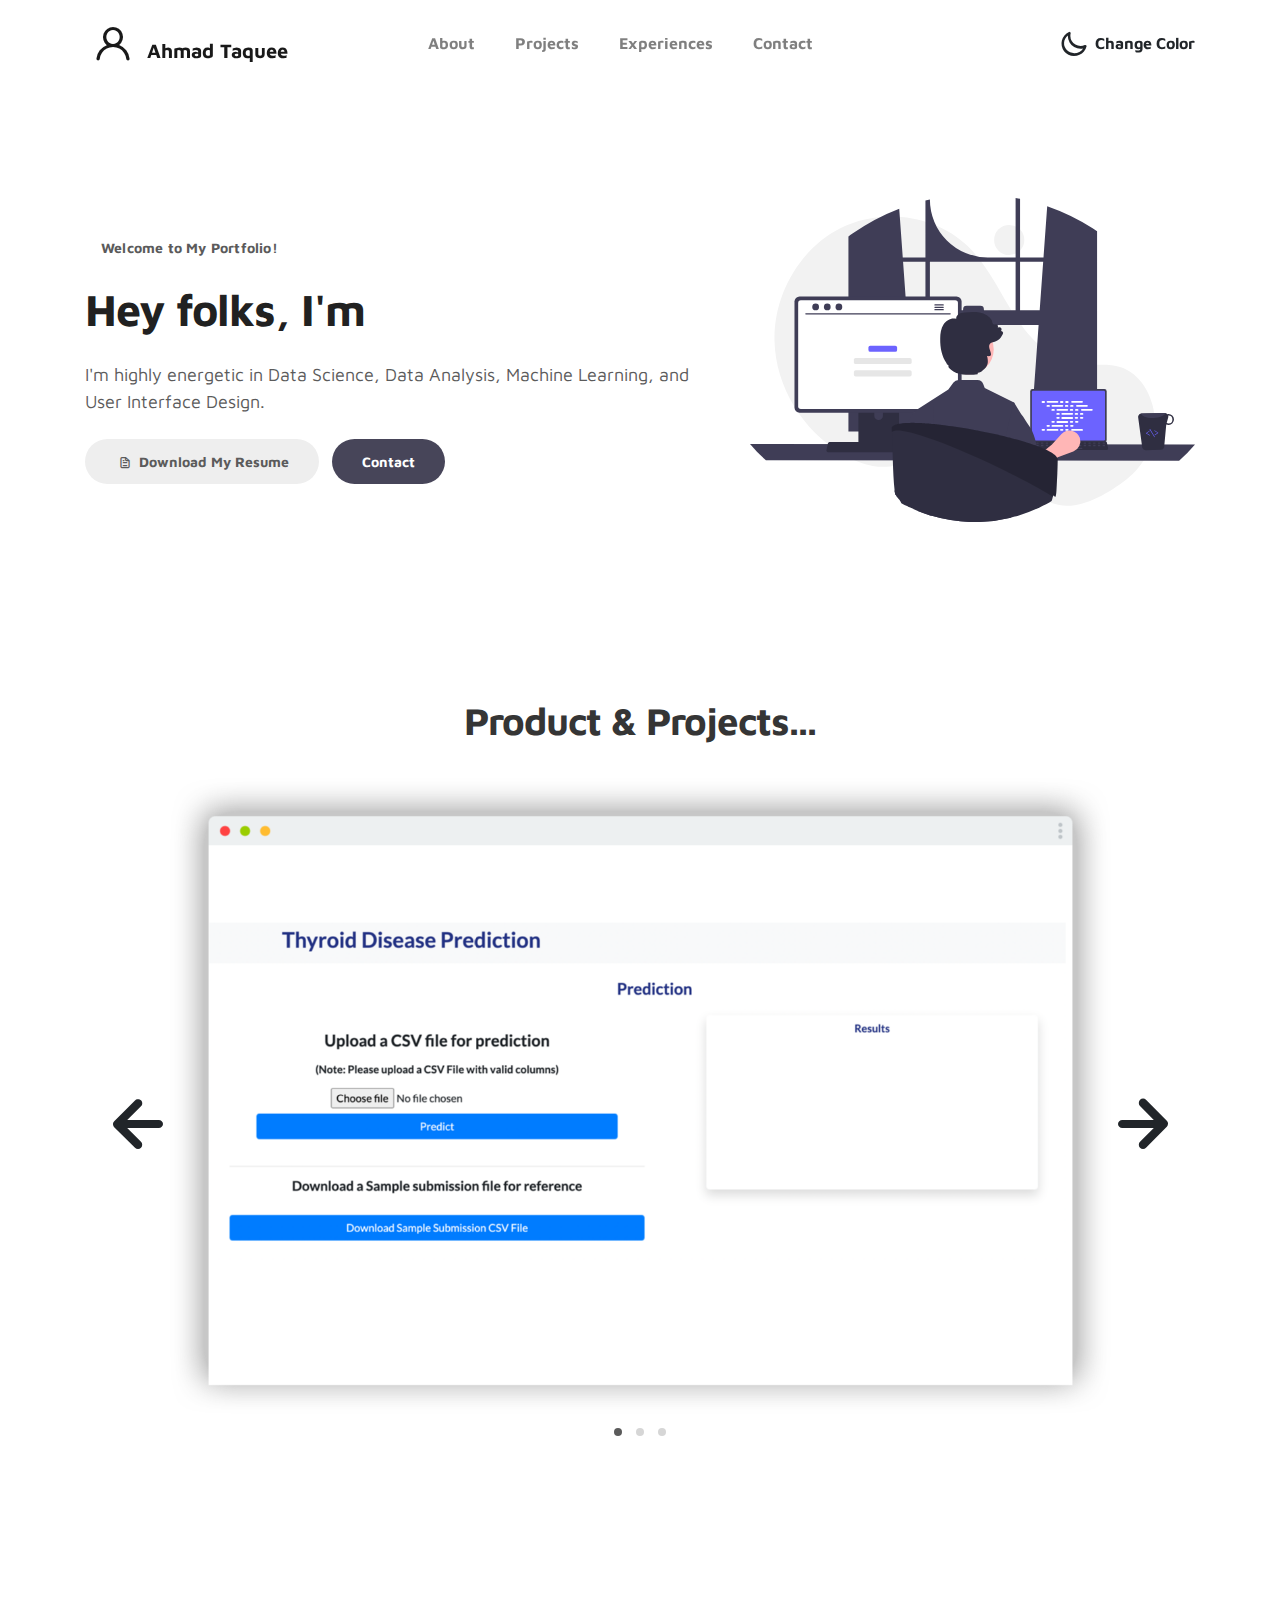
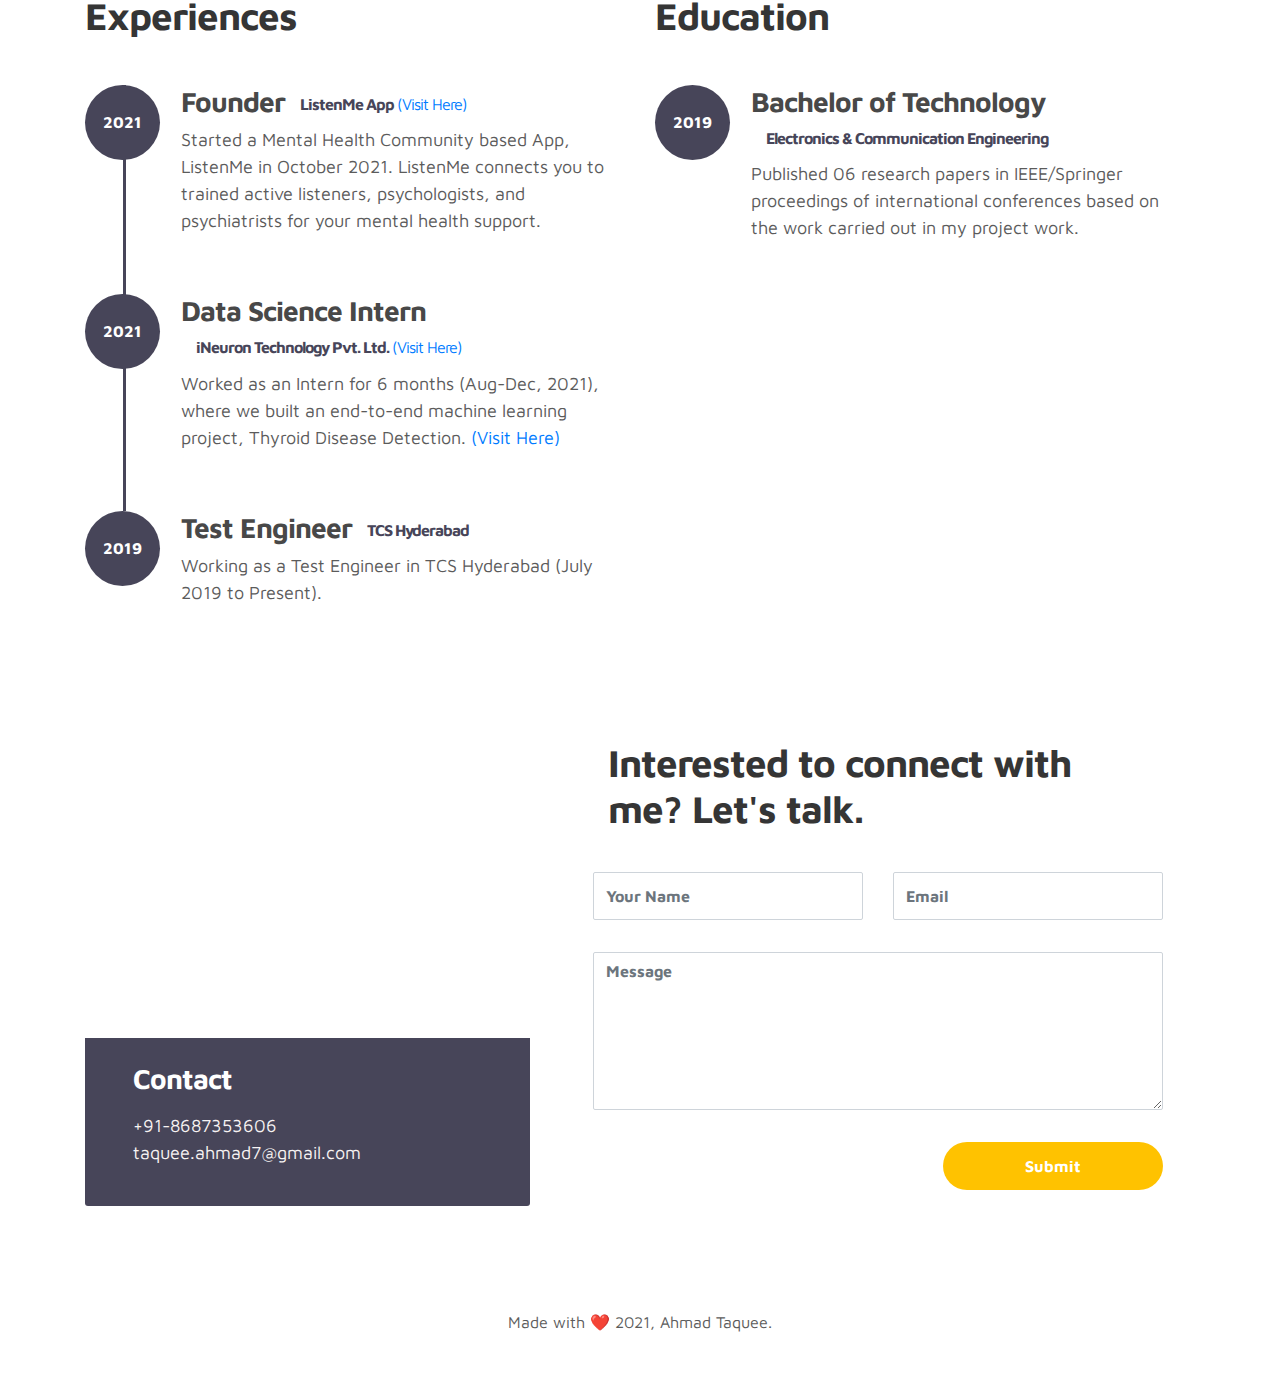
<file: index.html>
<!doctype html>
<html lang="en">
  <head>
    <meta charset="utf-8">
    <meta name="viewport" content="width=device-width, initial-scale=1, shrink-to-fit=no">
    <meta name="description" content="">
    <meta name="author" content="">

    <title>Ahmad Taquee Portfolio</title>

    <link rel="stylesheet" href="css/bootstrap.min.css">
    <link rel="stylesheet" href="css/unicons.css">
    <link rel="stylesheet" href="css/owl.carousel.min.css">
    <link rel="stylesheet" href="css/owl.theme.default.min.css">

    <!-- MAIN STYLE -->
    <link rel="stylesheet" href="css/tooplate-style.css">
    

  </head>
  <body>

    <!-- MENU -->
    <nav class="navbar navbar-expand-sm navbar-light">
        <div class="container">
            <a class="navbar-brand" href="index.html"><i class='uil uil-user'></i> Ahmad Taquee</a>

            <button class="navbar-toggler" type="button" data-toggle="collapse" data-target="#navbarNav" aria-controls="navbarNav" aria-expanded="false"
                aria-label="Toggle navigation">
                <span class="navbar-toggler-icon"></span>
                <span class="navbar-toggler-icon"></span>
                <span class="navbar-toggler-icon"></span>
            </button>

            <div class="collapse navbar-collapse" id="navbarNav">
                <ul class="navbar-nav mx-auto">
                    <li class="nav-item">
                        <a href="#about" class="nav-link"><span data-hover="About">About</span></a>
                    </li>
                    <li class="nav-item">
                        <a href="#project" class="nav-link"><span data-hover="Projects">Projects</span></a>
                    </li>
                    <li class="nav-item">
                        <a href="#resume" class="nav-link"><span data-hover="Experiences">Experiences</span></a>
                    </li>
                    <li class="nav-item">
                        <a href="#contact" class="nav-link"><span data-hover="Contact">Contact</span></a>
                    </li>
                </ul>

                <ul class="navbar-nav ml-lg-auto">
                    <div class="ml-lg-4">
                      <div class="color-mode d-lg-flex justify-content-center align-items-center">
                        <i class="color-mode-icon"></i>
                        Change Color
                      </div>
                    </div>
                </ul>
            </div>
        </div>
    </nav>

    <!-- ABOUT -->
    <section class="about full-screen d-lg-flex justify-content-center align-items-center" id="about">
        <div class="container">
            <div class="row">
                
                <div class="col-lg-7 col-md-12 col-12 d-flex align-items-center">
                    <div class="about-text">
                        <small class="small-text">Welcome to <span class="mobile-block">My Portfolio!</span></small>
                        <h1 class="animated animated-text">
                            <span class="mr-2">Hey folks, I'm</span>
                                <div class="animated-info">
                                    <span class="animated-item">Data Scientist</span>
                                    <span class="animated-item">UI Designer</span>
                                    <span class="animated-item">Startup Enthusiast</span>
                                </div>
                        </h1>

                        <p>I'm highly energetic in Data Science, Data Analysis, Machine Learning, and User Interface Design.</p>
                        
                        <div class="custom-btn-group mt-4">
                          <a href="https://drive.google.com/file/d/1yw-wI75dhguKWYF9gInTUI31lmVht1Ku/view?usp=sharing/" class="btn mr-lg-2 custom-btn" target="_blank"><i class='uil uil-file-alt'></i> Download My Resume</a>
                          <a href="#contact" class="btn custom-btn custom-btn-bg custom-btn-link">Contact</a>
                        </div>
                    </div>
                </div>

                <div class="col-lg-5 col-md-12 col-12">
                    <div class="about-image svg">
                        <img src="images/undraw/undraw_software_engineer_lvl5.svg" class="img-fluid" alt="svg image">
                    </div>
                </div>

            </div>
        </div>
    </section>

    <!-- PROJECTS -->
    <section class="project py-5" id="project">
        <div class="container">
                
                <div class="row">
                  <div class="col-lg-11 text-center mx-auto col-12">

                      <div class="col-lg-8 mx-auto">
                        <h2>Product & Projects...</h2>
                      </div>

                      <div class="owl-carousel owl-theme">

                        <div class="item">
                          <div class="project-info">
                            <img src="images/project/project-image02.png" class="img-fluid" alt="project image">
                          </div>
                        </div>

                        <div class="item">
                          <div class="project-info">
                            <img src="images/project/project-image01.png" class="img-fluid" alt="project image">
                          </div>
                        </div>

                        <div class="item">
                          <div class="project-info">
                            <img src="images/project/project-image03.png" class="img-fluid" alt="project image">
                          </div>
                        </div>

                        <!-- <div class="item">
                          <div class="project-info">
                            <img src="images/project/project-image04.png" class="img-fluid" alt="project image">
                          </div>
                        </div>

                        <div class="item">
                          <div class="project-info">
                            <img src="images/project/project-image05.png" class="img-fluid" alt="project image">
                          </div>
                        </div>

                      </div> -->

                  </div>
                </div>
        </div>
    </section>

    <!-- FEATURES -->
    <section class="resume py-5 d-lg-flex justify-content-center align-items-center" id="resume">
        <div class="container">
            <div class="row">

                <div class="col-lg-6 col-12">
                  <h2 class="mb-4">Experiences</h2>

                    <div class="timeline">
                        
                        <div class="timeline-wrapper">
                            <div class="timeline-yr">
                                <span>2021</span>
                            </div>
                            <div class="timeline-info">
                                <h3><span>Founder<small>ListenMe App <a href="https://listenme.app/", target="_blank"> (Visit Here) </a></small></h3>
                                <p>Started a Mental Health Community based App, ListenMe in October 2021. ListenMe connects you to trained active listeners, psychologists, and psychiatrists for your mental health support.</p>
                            </div>
                        </div>

                        <div class="timeline-wrapper">
                          <div class="timeline-yr">
                              <span>2021</span>
                          </div>
                          <div class="timeline-info">
                              <h3><span>Data Science Intern<small>iNeuron Technology Pvt. Ltd. <a href="https://ineuron.ai/", target="_blank"> (Visit Here) </a></small></h3>
                              <p>Worked as an Intern for 6 months (Aug-Dec, 2021), where we built an end-to-end machine learning project, Thyroid Disease Detection. <a href="https://github.com/ahmadtaquee/thyroid-disease-detection-end-to-end-deployment", target="_blank"> (Visit Here) </a></p>
                          </div>
                      </div>

                        <div class="timeline-wrapper">
                          <div class="timeline-yr">
                               <span>2019</span>
                          </div>
                          <div class="timeline-info">
                               <h3><span>Test Engineer</span><small>TCS Hyderabad</small></h3>
                               <p>Working as a Test Engineer in TCS Hyderabad (July 2019 to Present).</p>
                          </div>
                     </div>

                    </div>
                </div>

                <div class="col-lg-6 col-12">
                  <h2 class="mb-4 mobile-mt-2">Education</h2>

                    <div class="timeline">
                        <div class="timeline-wrapper">
                             <div class="timeline-yr">
                                  <span>2019</span>
                             </div>
                             <div class="timeline-info">
                                  <h3><span>Bachelor of Technology</span><small>Electronics & Communication Engineering</small></h3>
                                  <p>Published 06 research papers in IEEE/Springer proceedings of international conferences based on the work carried out in my project work.</p>
                             </div>
                        </div>


                    </div>
                </div>
                
            </div>
        </div>
    </section>

    <!-- CONTACT -->
    <section class="contact py-5" id="contact">
      <div class="container">
        <div class="row">
          
          <div class="col-lg-5 mr-lg-5 col-12">
            <div class="google-map w-100">
              <iframe src="https://www.google.com/maps/embed?pb=!1m18!1m12!1m3!1d3806.461053391816!2d78.3629908148875!3d17.437633305943766!2m3!1f0!2f0!3f0!3m2!1i1024!2i768!4f13.1!3m3!1m2!1s0x3bcb93ec8193a0eb%3A0x14e2eaec3b659c64!2sGachibowli%20Flyover%2C%20Gachibowli%2C%20Hyderabad%2C%20Telangana%2C%20India!5e0!3m2!1sen!2smm!4v1641837398698!5m2!1sen!2smm" width="400" height="300" frameborder="0" style="border:0" allowfullscreen loading="lazy"></iframe>
            </div>

            <div class="contact-info d-flex justify-content-between align-items-center py-4 px-lg-5">
                <div class="contact-info-item">
                  <h3 class="mb-3 text-white">Contact</h3>
                  <p class="footer-text mb-0">+91-8687353606</p>
                  <p><a href="mailto:taquee.ahmad7@gmail.com">taquee.ahmad7@gmail.com</a></p>
                </div>

                <ul class="social-links">
                     <!-- <li><a href="#" class="uil uil-dribbble" data-toggle="tooltip" data-placement="left" title="Dribbble"></a></li>
                     <li><a href="#" class="uil uil-instagram" data-toggle="tooltip" data-placement="left" title="Instagram"></a></li>
                     <li><a href="#" class="uil uil-youtube" data-toggle="tooltip" data-placement="left" title="Youtube"></a></li> -->
                     <!-- <li><a href="https://www.linkedin.com/in/ahmadtaquee/" class="uil uil-linkedin" data-toggle="tooltip" data-placement="left" title="LinkedIn"></a></li>
                     <li><a href="https://github.com/ahmadtaquee" class="uil uil-github" data-toggle="tooltip" data-placement="left" title="GitHub"></a></li> -->
                
                
                    </ul>
            </div>
          </div>

          <div class="col-lg-6 col-12">
            <div class="contact-form">
              <h2 class="mb-4">Interested to connect with me? Let's talk.</h2>

              <form class="row g-3" action="https://formsubmit.co/04872bc59beeb255ddd9caf2f913d245" method="POST">

                <!-- Honeypot -->
                <input type="text" name="_honey" style="display: none;">

                <!-- Disable Captcha -->
                <input type="hidden" name="_captcha" value="false">

                <input type="hidden" name="_next" value="https://ahmadtaquee.github.io/success.html" >

                <div class="row">
                  <div class="col-lg-6 col-12">
                    <input type="text" class="form-control" name="FullName" id="name" placeholder="Your Name" required>
                  </div>

                  <div class="col-lg-6 col-12">
                    <input type="email" class="form-control" name="Email" id="email" placeholder="Email" required>
                  </div>

                  <div class="col-12">
                    <textarea class="form-control" id="message" name="Message" rows="6" placeholder="Message" required></textarea>
                  </div>

                  <div class="ml-lg-auto col-lg-5 col-12">
                    <button type="submit" class="form-control submit-btn">Submit</button>
                  </div>
                </div>
              </form>
            </div>
          </div>

        </div>
      </div>
    </section>

    

    <!-- FOOTER -->
     <footer class="footer py-5">
          <div class="container">
               <div class="row">

                    <div class="col-lg-12 col-12">                                
                        <p class="copyright-text text-center">Made with ❤️ 2021, Ahmad Taquee.</p>
                    </div>
                    
               </div>
          </div>
     </footer>

     
     

    <script src="js/jquery-3.3.1.min.js"></script>
    <script src="js/popper.min.js"></script>
    <script src="js/bootstrap.min.js"></script>
    <script src="js/Headroom.js"></script>
    <script src="js/jQuery.headroom.js"></script>
    <script src="js/owl.carousel.min.js"></script>
    <script src="js/smoothscroll.js"></script>
    <script src="js/custom.js"></script>

  </body>
</html>
</file>
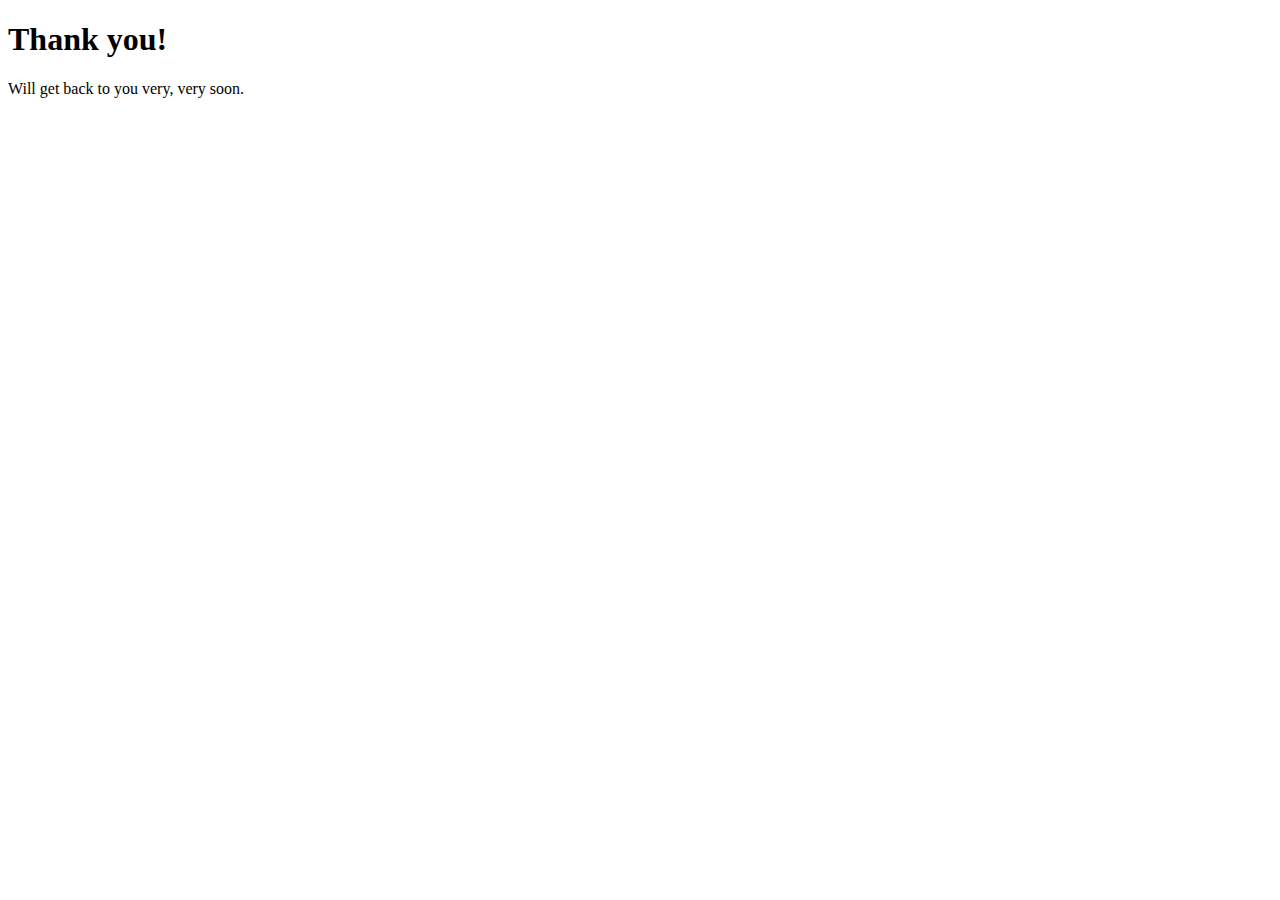
<file: success.html>
<!doctype html>
<html lang="en">
  <head>
    <!-- Required meta tags -->
    <meta charset="utf-8">
    <meta name="viewport" content="width=device-width, initial-scale=1">

    <!-- Bootstrap CSS -->
    <link href="https://cdn.jsdelivr.net/npm/bootstrap@5.0.1/dist/css/bootstrap.min.css" rel="stylesheet" integrity="sha384-+0n0xVW2eSR5OomGNYDnhzAbDsOXxcvSN1TPprVMTNDbiYZCxYbOOl7+AMvyTG2x" crossorigin="anonymous">

    <title>Thanks!</title>
  </head>
  <body>

    <div class="container mt-5">
        <h1>Thank you!</h1>
        <p>Will get back to you very, very soon.</p>
        <!-- <button><a href="https://ahmadtaquee.github.io/">Home</a></button> -->
    </div>

    <!-- Optional JavaScript; choose one of the two! -->

    <!-- Option 1: Bootstrap Bundle with Popper -->
    <script src="https://cdn.jsdelivr.net/npm/bootstrap@5.0.1/dist/js/bootstrap.bundle.min.js" integrity="sha384-gtEjrD/SeCtmISkJkNUaaKMoLD0//ElJ19smozuHV6z3Iehds+3Ulb9Bn9Plx0x4" crossorigin="anonymous"></script>

    <!-- Option 2: Separate Popper and Bootstrap JS -->
    <!--
    <script src="https://cdn.jsdelivr.net/npm/@popperjs/core@2.9.2/dist/umd/popper.min.js" integrity="sha384-IQsoLXl5PILFhosVNubq5LC7Qb9DXgDA9i+tQ8Zj3iwWAwPtgFTxbJ8NT4GN1R8p" crossorigin="anonymous"></script>
    <script src="https://cdn.jsdelivr.net/npm/bootstrap@5.0.1/dist/js/bootstrap.min.js" integrity="sha384-Atwg2Pkwv9vp0ygtn1JAojH0nYbwNJLPhwyoVbhoPwBhjQPR5VtM2+xf0Uwh9KtT" crossorigin="anonymous"></script>
    -->
  </body>
</html>
</file>
<file: css/unicons.css>
@font-face {
  font-family: 'unicons';
  src: url('../font/unicons.eot?42479262');
  src: url('../font/unicons.eot?42479262#iefix') format('embedded-opentype'),
       url('../font/unicons.woff2?42479262') format('woff2'),
       url('../font/unicons.woff?42479262') format('woff'),
       url('../font/unicons.ttf?42479262') format('truetype'),
       url('../font/unicons.svg?42479262#unicons') format('svg');
  font-weight: normal;
  font-style: normal;
}
/* Chrome hack: SVG is rendered more smooth in Windozze. 100% magic, uncomment if you need it. */
/* Note, that will break hinting! In other OS-es font will be not as sharp as it could be */
/*
@media screen and (-webkit-min-device-pixel-ratio:0) {
  @font-face {
    font-family: 'unicons';
    src: url('../font/unicons.svg?42479262#unicons') format('svg');
  }
}
*/
 
 [class^="uil-"]:before, [class*=" uil-"]:before {
  font-family: "unicons";
  font-style: normal;
  font-weight: normal;
  speak: none;
 
  display: inline-block;
  text-decoration: inherit;
  width: 1em;
  margin-right: .2em;
  text-align: center;
  /* opacity: .8; */
 
  /* For safety - reset parent styles, that can break glyph codes*/
  font-variant: normal;
  text-transform: none;
 
  /* fix buttons height, for twitter bootstrap */
  line-height: 1em;
 
  /* Animation center compensation - margins should be symmetric */
  /* remove if not needed */
  margin-left: .2em;
 
  /* you can be more comfortable with increased icons size */
  /* font-size: 120%; */
 
  /* Font smoothing. That was taken from TWBS */
  -webkit-font-smoothing: antialiased;
  -moz-osx-font-smoothing: grayscale;
 
  /* Uncomment for 3D effect */
  /* text-shadow: 1px 1px 1px rgba(127, 127, 127, 0.3); */
}
 
.uil-abacus:before { content: '\e800'; } /* '' */
.uil-accessible-icon-alt:before { content: '\e801'; } /* '' */
.uil-adjust-alt:before { content: '\e802'; } /* '' */
.uil-adjust-circle:before { content: '\e803'; } /* '' */
.uil-adjust-half:before { content: '\e804'; } /* '' */
.uil-adjust:before { content: '\e805'; } /* '' */
.uil-airplay:before { content: '\e806'; } /* '' */
.uil-align-alt:before { content: '\e807'; } /* '' */
.uil-align-center-alt:before { content: '\e808'; } /* '' */
.uil-align-center-h:before { content: '\e809'; } /* '' */
.uil-align-center-justify:before { content: '\e80a'; } /* '' */
.uil-align-center-v:before { content: '\e80b'; } /* '' */
.uil-align-center:before { content: '\e80c'; } /* '' */
.uil-align-justify:before { content: '\e80d'; } /* '' */
.uil-align-left-justify:before { content: '\e80e'; } /* '' */
.uil-align-left:before { content: '\e80f'; } /* '' */
.uil-align-letter-right:before { content: '\e810'; } /* '' */
.uil-align-right-justify:before { content: '\e811'; } /* '' */
.uil-align-right:before { content: '\e812'; } /* '' */
.uil-align:before { content: '\e813'; } /* '' */
.uil-ambulance:before { content: '\e814'; } /* '' */
.uil-analysis:before { content: '\e815'; } /* '' */
.uil-analytics:before { content: '\e816'; } /* '' */
.uil-anchor:before { content: '\e817'; } /* '' */
.uil-android-phone-slash:before { content: '\e818'; } /* '' */
.uil-angle-double-down:before { content: '\e819'; } /* '' */
.uil-angle-double-left:before { content: '\e81a'; } /* '' */
.uil-angle-double-right:before { content: '\e81b'; } /* '' */
.uil-angle-double-up:before { content: '\e81c'; } /* '' */
.uil-angle-down:before { content: '\e81d'; } /* '' */
.uil-angle-left:before { content: '\e81e'; } /* '' */
.uil-angle-right-b:before { content: '\e81f'; } /* '' */
.uil-angle-right:before { content: '\e820'; } /* '' */
.uil-angle-up:before { content: '\e821'; } /* '' */
.uil-annoyed-alt:before { content: '\e822'; } /* '' */
.uil-annoyed:before { content: '\e823'; } /* '' */
.uil-apps:before { content: '\e824'; } /* '' */
.uil-archive-alt:before { content: '\e825'; } /* '' */
.uil-archive:before { content: '\e826'; } /* '' */
.uil-arrow-break:before { content: '\e827'; } /* '' */
.uil-arrow-circle-down:before { content: '\e828'; } /* '' */
.uil-arrow-circle-left:before { content: '\e829'; } /* '' */
.uil-arrow-circle-right:before { content: '\e82a'; } /* '' */
.uil-arrow-circle-up:before { content: '\e82b'; } /* '' */
.uil-arrow-compress-h:before { content: '\e82c'; } /* '' */
.uil-arrow-down-left:before { content: '\e82d'; } /* '' */
.uil-arrow-down-right:before { content: '\e82e'; } /* '' */
.uil-arrow-down:before { content: '\e82f'; } /* '' */
.uil-arrow-from-right:before { content: '\e830'; } /* '' */
.uil-arrow-from-top:before { content: '\e831'; } /* '' */
.uil-arrow-growth:before { content: '\e832'; } /* '' */
.uil-arrow-left:before { content: '\e833'; } /* '' */
.uil-arrow-random:before { content: '\e834'; } /* '' */
.uil-arrow-resize-diagonal:before { content: '\e835'; } /* '' */
.uil-arrow-right:before { content: '\e836'; } /* '' */
.uil-arrow-to-bottom:before { content: '\e837'; } /* '' */
.uil-arrow-to-right:before { content: '\e838'; } /* '' */
.uil-arrow-up-left:before { content: '\e839'; } /* '' */
.uil-arrow-up-right:before { content: '\e83a'; } /* '' */
.uil-arrow-up:before { content: '\e83b'; } /* '' */
.uil-arrows-h-alt:before { content: '\e83c'; } /* '' */
.uil-arrows-h:before { content: '\e83d'; } /* '' */
.uil-arrows-left-down:before { content: '\e83e'; } /* '' */
.uil-arrows-maximize:before { content: '\e83f'; } /* '' */
.uil-arrows-merge:before { content: '\e840'; } /* '' */
.uil-arrows-resize-h:before { content: '\e841'; } /* '' */
.uil-arrows-resize-v:before { content: '\e842'; } /* '' */
.uil-arrows-resize:before { content: '\e843'; } /* '' */
.uil-arrows-right-down:before { content: '\e844'; } /* '' */
.uil-arrows-shrink-h:before { content: '\e845'; } /* '' */
.uil-arrows-shrink-v:before { content: '\e846'; } /* '' */
.uil-arrows-up-right:before { content: '\e847'; } /* '' */
.uil-arrows-v-alt:before { content: '\e848'; } /* '' */
.uil-arrows-v:before { content: '\e849'; } /* '' */
.uil-at:before { content: '\e84a'; } /* '' */
.uil-atm-card:before { content: '\e84b'; } /* '' */
.uil-atom:before { content: '\e84c'; } /* '' */
.uil-auto-flash:before { content: '\e84d'; } /* '' */
.uil-award-alt:before { content: '\e84e'; } /* '' */
.uil-award:before { content: '\e84f'; } /* '' */
.uil-baby-carriage:before { content: '\e850'; } /* '' */
.uil-backpack:before { content: '\e851'; } /* '' */
.uil-backspace:before { content: '\e852'; } /* '' */
.uil-backward:before { content: '\e853'; } /* '' */
.uil-bag-alt:before { content: '\e854'; } /* '' */
.uil-bag-slash:before { content: '\e855'; } /* '' */
.uil-bag:before { content: '\e856'; } /* '' */
.uil-ball:before { content: '\e857'; } /* '' */
.uil-ban:before { content: '\e858'; } /* '' */
.uil-bars:before { content: '\e859'; } /* '' */
.uil-basketball-hoop:before { content: '\e85a'; } /* '' */
.uil-basketball:before { content: '\e85b'; } /* '' */
.uil-battery-bolt:before { content: '\e85c'; } /* '' */
.uil-battery-empty:before { content: '\e85d'; } /* '' */
.uil-bed-double:before { content: '\e85e'; } /* '' */
.uil-bed:before { content: '\e85f'; } /* '' */
.uil-bell-school:before { content: '\e860'; } /* '' */
.uil-bell-slash:before { content: '\e861'; } /* '' */
.uil-bill:before { content: '\e862'; } /* '' */
.uil-bitcoin-circle:before { content: '\e863'; } /* '' */
.uil-bitcoin:before { content: '\e864'; } /* '' */
.uil-bluetooth-b:before { content: '\e865'; } /* '' */
.uil-bolt-alt:before { content: '\e866'; } /* '' */
.uil-bolt-slash:before { content: '\e867'; } /* '' */
.uil-bolt:before { content: '\e868'; } /* '' */
.uil-book-alt:before { content: '\e869'; } /* '' */
.uil-book-medical:before { content: '\e86a'; } /* '' */
.uil-book-open:before { content: '\e86b'; } /* '' */
.uil-book-reader:before { content: '\e86c'; } /* '' */
.uil-book:before { content: '\e86d'; } /* '' */
.uil-bookmark-full:before { content: '\e86e'; } /* '' */
.uil-bookmark:before { content: '\e86f'; } /* '' */
.uil-books:before { content: '\e870'; } /* '' */
.uil-boombox:before { content: '\e871'; } /* '' */
.uil-border-alt:before { content: '\e872'; } /* '' */
.uil-border-bottom:before { content: '\e873'; } /* '' */
.uil-border-clear:before { content: '\e874'; } /* '' */
.uil-border-horizontal:before { content: '\e875'; } /* '' */
.uil-border-inner:before { content: '\e876'; } /* '' */
.uil-border-left:before { content: '\e877'; } /* '' */
.uil-border-out:before { content: '\e878'; } /* '' */
.uil-border-right:before { content: '\e879'; } /* '' */
.uil-border-top:before { content: '\e87a'; } /* '' */
.uil-border-vertical:before { content: '\e87b'; } /* '' */
.uil-box:before { content: '\e87c'; } /* '' */
.uil-briefcase-alt:before { content: '\e87d'; } /* '' */
.uil-briefcase:before { content: '\e87e'; } /* '' */
.uil-bright:before { content: '\e87f'; } /* '' */
.uil-brightness-empty:before { content: '\e880'; } /* '' */
.uil-brightness-half:before { content: '\e881'; } /* '' */
.uil-brightness-low:before { content: '\e882'; } /* '' */
.uil-brightness-minus:before { content: '\e883'; } /* '' */
.uil-brightness-plus:before { content: '\e884'; } /* '' */
.uil-brightness:before { content: '\e885'; } /* '' */
.uil-bring-bottom:before { content: '\e886'; } /* '' */
.uil-bring-front:before { content: '\e887'; } /* '' */
.uil-brush-alt:before { content: '\e888'; } /* '' */
.uil-bug:before { content: '\e889'; } /* '' */
.uil-building:before { content: '\e88a'; } /* '' */
.uil-bullseye:before { content: '\e88b'; } /* '' */
.uil-bus-alt:before { content: '\e88c'; } /* '' */
.uil-bus-school:before { content: '\e88d'; } /* '' */
.uil-bus:before { content: '\e88e'; } /* '' */
.uil-calcualtor:before { content: '\e88f'; } /* '' */
.uil-calculator-alt:before { content: '\e890'; } /* '' */
.uil-calendar-alt:before { content: '\e891'; } /* '' */
.uil-calendar-slash:before { content: '\e892'; } /* '' */
.uil-calender:before { content: '\e893'; } /* '' */
.uil-calling:before { content: '\e894'; } /* '' */
.uil-camera-plus:before { content: '\e895'; } /* '' */
.uil-camera-slash:before { content: '\e896'; } /* '' */
.uil-camera:before { content: '\e897'; } /* '' */
.uil-cancel:before { content: '\e898'; } /* '' */
.uil-capsule:before { content: '\e899'; } /* '' */
.uil-capture:before { content: '\e89a'; } /* '' */
.uil-car-sideview:before { content: '\e89b'; } /* '' */
.uil-car-slash:before { content: '\e89c'; } /* '' */
.uil-car-wash:before { content: '\e89d'; } /* '' */
.uil-car:before { content: '\e89e'; } /* '' */
.uil-card-atm:before { content: '\e89f'; } /* '' */
.uil-caret-right:before { content: '\e8a0'; } /* '' */
.uil-cart:before { content: '\e8a1'; } /* '' */
.uil-cell:before { content: '\e8a2'; } /* '' */
.uil-celsius:before { content: '\e8a3'; } /* '' */
.uil-chart-bar-alt:before { content: '\e8a4'; } /* '' */
.uil-chart-bar:before { content: '\e8a5'; } /* '' */
.uil-chart-down:before { content: '\e8a6'; } /* '' */
.uil-chart-growth-alt:before { content: '\e8a7'; } /* '' */
.uil-chart-growth:before { content: '\e8a8'; } /* '' */
.uil-chart-line:before { content: '\e8a9'; } /* '' */
.uil-chart-pie-alt:before { content: '\e8aa'; } /* '' */
.uil-chart-pie:before { content: '\e8ab'; } /* '' */
.uil-chart:before { content: '\e8ac'; } /* '' */
.uil-chat-bubble-user:before { content: '\e8ad'; } /* '' */
.uil-chat-info:before { content: '\e8ae'; } /* '' */
.uil-chat:before { content: '\e8af'; } /* '' */
.uil-check-circle:before { content: '\e8b0'; } /* '' */
.uil-check-square:before { content: '\e8b1'; } /* '' */
.uil-check:before { content: '\e8b2'; } /* '' */
.uil-circle-layer:before { content: '\e8b3'; } /* '' */
.uil-circle:before { content: '\e8b4'; } /* '' */
.uil-circuit:before { content: '\e8b5'; } /* '' */
.uil-clapper-board:before { content: '\e8b6'; } /* '' */
.uil-clipboard-alt:before { content: '\e8b7'; } /* '' */
.uil-clipboard-blank:before { content: '\e8b8'; } /* '' */
.uil-clipboard-notes:before { content: '\e8b9'; } /* '' */
.uil-clipboard:before { content: '\e8ba'; } /* '' */
.uil-clock-eight:before { content: '\e8bb'; } /* '' */
.uil-clock-five:before { content: '\e8bc'; } /* '' */
.uil-clock-nine:before { content: '\e8bd'; } /* '' */
.uil-clock-seven:before { content: '\e8be'; } /* '' */
.uil-clock-ten:before { content: '\e8bf'; } /* '' */
.uil-clock-three:before { content: '\e8c0'; } /* '' */
.uil-clock-two:before { content: '\e8c1'; } /* '' */
.uil-clock:before { content: '\e8c2'; } /* '' */
.uil-closed-captioning:before { content: '\e8c3'; } /* '' */
.uil-cloud-block:before { content: '\e8c4'; } /* '' */
.uil-cloud-bookmark:before { content: '\e8c5'; } /* '' */
.uil-cloud-check:before { content: '\e8c6'; } /* '' */
.uil-cloud-computing:before { content: '\e8c7'; } /* '' */
.uil-cloud-data-connection:before { content: '\e8c8'; } /* '' */
.uil-cloud-database-tree:before { content: '\e8c9'; } /* '' */
.uil-cloud-download:before { content: '\e8ca'; } /* '' */
.uil-cloud-drizzle:before { content: '\e8cb'; } /* '' */
.uil-cloud-exclamation:before { content: '\e8cc'; } /* '' */
.uil-cloud-hail:before { content: '\e8cd'; } /* '' */
.uil-cloud-heart:before { content: '\e8ce'; } /* '' */
.uil-cloud-info:before { content: '\e8cf'; } /* '' */
.uil-cloud-lock:before { content: '\e8d0'; } /* '' */
.uil-cloud-meatball:before { content: '\e8d1'; } /* '' */
.uil-cloud-moon-hail:before { content: '\e8d2'; } /* '' */
.uil-cloud-moon-meatball:before { content: '\e8d3'; } /* '' */
.uil-cloud-moon-rain:before { content: '\e8d4'; } /* '' */
.uil-cloud-moon-showers:before { content: '\e8d5'; } /* '' */
.uil-cloud-moon:before { content: '\e8d6'; } /* '' */
.uil-cloud-question:before { content: '\e8d7'; } /* '' */
.uil-cloud-rain-sun:before { content: '\e8d8'; } /* '' */
.uil-cloud-rain:before { content: '\e8d9'; } /* '' */
.uil-cloud-redo:before { content: '\e8da'; } /* '' */
.uil-cloud-set:before { content: '\e8db'; } /* '' */
.uil-cloud-share:before { content: '\e8dc'; } /* '' */
.uil-cloud-shield:before { content: '\e8dd'; } /* '' */
.uil-cloud-showers-alt:before { content: '\e8de'; } /* '' */
.uil-cloud-showers-heavy:before { content: '\e8df'; } /* '' */
.uil-cloud-showers:before { content: '\e8e0'; } /* '' */
.uil-cloud-slash:before { content: '\e8e1'; } /* '' */
.uil-cloud-sun-hail:before { content: '\e8e2'; } /* '' */
.uil-cloud-sun-meatball:before { content: '\e8e3'; } /* '' */
.uil-cloud-sun-rain-alt:before { content: '\e8e4'; } /* '' */
.uil-cloud-sun-rain:before { content: '\e8e5'; } /* '' */
.uil-cloud-sun-tear:before { content: '\e8e6'; } /* '' */
.uil-cloud-sun:before { content: '\e8e7'; } /* '' */
.uil-cloud-times:before { content: '\e8e8'; } /* '' */
.uil-cloud-unlock:before { content: '\e8e9'; } /* '' */
.uil-cloud-upload:before { content: '\e8ea'; } /* '' */
.uil-cloud-wifi:before { content: '\e8eb'; } /* '' */
.uil-cloud-wind:before { content: '\e8ec'; } /* '' */
.uil-cloud:before { content: '\e8ed'; } /* '' */
.uil-clouds:before { content: '\e8ee'; } /* '' */
.uil-club:before { content: '\e8ef'; } /* '' */
.uil-code:before { content: '\e8f0'; } /* '' */
.uil-coffee:before { content: '\e8f1'; } /* '' */
.uil-cog:before { content: '\e8f2'; } /* '' */
.uil-coins:before { content: '\e8f3'; } /* '' */
.uil-columns:before { content: '\e8f4'; } /* '' */
.uil-comment-alt-block:before { content: '\e8f5'; } /* '' */
.uil-comment-alt-chart-lines:before { content: '\e8f6'; } /* '' */
.uil-comment-alt-check:before { content: '\e8f7'; } /* '' */
.uil-comment-alt-dots:before { content: '\e8f8'; } /* '' */
.uil-comment-alt-download:before { content: '\e8f9'; } /* '' */
.uil-comment-alt-edit:before { content: '\e8fa'; } /* '' */
.uil-comment-alt-exclamation:before { content: '\e8fb'; } /* '' */
.uil-comment-alt-heart:before { content: '\e8fc'; } /* '' */
.uil-comment-alt-image:before { content: '\e8fd'; } /* '' */
.uil-comment-alt-info:before { content: '\e8fe'; } /* '' */
.uil-comment-alt-lines:before { content: '\e8ff'; } /* '' */
.uil-comment-alt-lock:before { content: '\e900'; } /* '' */
.uil-comment-alt-medical:before { content: '\e901'; } /* '' */
.uil-comment-alt-message:before { content: '\e902'; } /* '' */
.uil-comment-alt-notes:before { content: '\e903'; } /* '' */
.uil-comment-alt-plus:before { content: '\e904'; } /* '' */
.uil-comment-alt-question:before { content: '\e905'; } /* '' */
.uil-comment-alt-redo:before { content: '\e906'; } /* '' */
.uil-comment-alt-search:before { content: '\e907'; } /* '' */
.uil-comment-alt-share:before { content: '\e908'; } /* '' */
.uil-comment-alt-shield:before { content: '\e909'; } /* '' */
.uil-comment-alt-upload:before { content: '\e90a'; } /* '' */
.uil-comment-alt-verify:before { content: '\e90b'; } /* '' */
.uil-comment-alt:before { content: '\e90c'; } /* '' */
.uil-comment-block:before { content: '\e90d'; } /* '' */
.uil-comment-chart-line:before { content: '\e90e'; } /* '' */
.uil-comment-check:before { content: '\e90f'; } /* '' */
.uil-comment-dots:before { content: '\e910'; } /* '' */
.uil-comment-download:before { content: '\e911'; } /* '' */
.uil-comment-edit:before { content: '\e912'; } /* '' */
.uil-comment-exclamation:before { content: '\e913'; } /* '' */
.uil-comment-heart:before { content: '\e914'; } /* '' */
.uil-comment-image:before { content: '\e915'; } /* '' */
.uil-comment-info-alt:before { content: '\e916'; } /* '' */
.uil-comment-info:before { content: '\e917'; } /* '' */
.uil-comment-lines:before { content: '\e918'; } /* '' */
.uil-comment-lock:before { content: '\e919'; } /* '' */
.uil-comment-medical:before { content: '\e91a'; } /* '' */
.uil-comment-message:before { content: '\e91b'; } /* '' */
.uil-comment-notes:before { content: '\e91c'; } /* '' */
.uil-comment-plus:before { content: '\e91d'; } /* '' */
.uil-comment-question:before { content: '\e91e'; } /* '' */
.uil-comment-redo:before { content: '\e91f'; } /* '' */
.uil-comment-search:before { content: '\e920'; } /* '' */
.uil-comment-share:before { content: '\e921'; } /* '' */
.uil-comment-shield:before { content: '\e922'; } /* '' */
.uil-comment-slash:before { content: '\e923'; } /* '' */
.uil-comment-upload:before { content: '\e924'; } /* '' */
.uil-comment-verify:before { content: '\e925'; } /* '' */
.uil-comment:before { content: '\e926'; } /* '' */
.uil-comments-alt:before { content: '\e927'; } /* '' */
.uil-comments:before { content: '\e928'; } /* '' */
.uil-commnet-alt-slash:before { content: '\e929'; } /* '' */
.uil-compact-disc:before { content: '\e92a'; } /* '' */
.uil-compass:before { content: '\e92b'; } /* '' */
.uil-compress-alt-left:before { content: '\e92c'; } /* '' */
.uil-compress-alt:before { content: '\e92d'; } /* '' */
.uil-compress-arrows:before { content: '\e92e'; } /* '' */
.uil-compress-lines:before { content: '\e92f'; } /* '' */
.uil-compress-point:before { content: '\e930'; } /* '' */
.uil-compress-v:before { content: '\e931'; } /* '' */
.uil-compress:before { content: '\e932'; } /* '' */
.uil-computer-mouse:before { content: '\e933'; } /* '' */
.uil-confused:before { content: '\e934'; } /* '' */
.uil-constructor:before { content: '\e935'; } /* '' */
.uil-copy-alt:before { content: '\e936'; } /* '' */
.uil-copy-landscape:before { content: '\e937'; } /* '' */
.uil-copy:before { content: '\e938'; } /* '' */
.uil-copyright:before { content: '\e939'; } /* '' */
.uil-corner-down-left:before { content: '\e93a'; } /* '' */
.uil-corner-down-right-alt:before { content: '\e93b'; } /* '' */
.uil-corner-down-right:before { content: '\e93c'; } /* '' */
.uil-corner-left-down:before { content: '\e93d'; } /* '' */
.uil-corner-right-down:before { content: '\e93e'; } /* '' */
.uil-corner-up-left-alt:before { content: '\e93f'; } /* '' */
.uil-corner-up-left:before { content: '\e940'; } /* '' */
.uil-corner-up-right-alt:before { content: '\e941'; } /* '' */
.uil-corner-up-right:before { content: '\e942'; } /* '' */
.uil-creative-commons-pd-alt:before { content: '\e943'; } /* '' */
.uil-creative-commons-pd:before { content: '\e944'; } /* '' */
.uil-crockery:before { content: '\e945'; } /* '' */
.uil-crop-alt-rotate-left:before { content: '\e946'; } /* '' */
.uil-crop-alt-rotate-right:before { content: '\e947'; } /* '' */
.uil-crop-alt:before { content: '\e948'; } /* '' */
.uil-crosshair-alt:before { content: '\e949'; } /* '' */
.uil-crosshair:before { content: '\e94a'; } /* '' */
.uil-crosshairs:before { content: '\e94b'; } /* '' */
.uil-cube:before { content: '\e94c'; } /* '' */
.uil-data-sharing:before { content: '\e94d'; } /* '' */
.uil-database-alt:before { content: '\e94e'; } /* '' */
.uil-database:before { content: '\e94f'; } /* '' */
.uil-desert:before { content: '\e950'; } /* '' */
.uil-desktop-alt-slash:before { content: '\e951'; } /* '' */
.uil-desktop-alt:before { content: '\e952'; } /* '' */
.uil-desktop-cloud-alt:before { content: '\e953'; } /* '' */
.uil-desktop-slash:before { content: '\e954'; } /* '' */
.uil-desktop:before { content: '\e955'; } /* '' */
.uil-dialpad-alt:before { content: '\e956'; } /* '' */
.uil-dialpad:before { content: '\e957'; } /* '' */
.uil-diamond:before { content: '\e958'; } /* '' */
.uil-diary-alt:before { content: '\e959'; } /* '' */
.uil-diary:before { content: '\e95a'; } /* '' */
.uil-dice-five:before { content: '\e95b'; } /* '' */
.uil-dice-four:before { content: '\e95c'; } /* '' */
.uil-dice-one:before { content: '\e95d'; } /* '' */
.uil-dice-six:before { content: '\e95e'; } /* '' */
.uil-dice-three:before { content: '\e95f'; } /* '' */
.uil-dice-two:before { content: '\e960'; } /* '' */
.uil-direction:before { content: '\e961'; } /* '' */
.uil-directions:before { content: '\e962'; } /* '' */
.uil-dizzy-meh:before { content: '\e963'; } /* '' */
.uil-dna:before { content: '\e964'; } /* '' */
.uil-document-layout-center:before { content: '\e965'; } /* '' */
.uil-document-layout-left:before { content: '\e966'; } /* '' */
.uil-document-layout-right:before { content: '\e967'; } /* '' */
.uil-document:before { content: '\e968'; } /* '' */
.uil-dollar-alt:before { content: '\e969'; } /* '' */
.uil-dollar-sign-alt:before { content: '\e96a'; } /* '' */
.uil-dollar-sign:before { content: '\e96b'; } /* '' */
.uil-down-arrow:before { content: '\e96c'; } /* '' */
.uil-download-alt:before { content: '\e96d'; } /* '' */
.uil-dribbble:before { content: '\e96e'; } /* '' */
.uil-drill:before { content: '\e96f'; } /* '' */
.uil-dropbox:before { content: '\e970'; } /* '' */
.uil-dumbbell:before { content: '\e971'; } /* '' */
.uil-edit-alt:before { content: '\e972'; } /* '' */
.uil-edit:before { content: '\e973'; } /* '' */
.uil-ellipsis-h:before { content: '\e974'; } /* '' */
.uil-ellipsis-v:before { content: '\e975'; } /* '' */
.uil-emoji:before { content: '\e976'; } /* '' */
.uil-enter:before { content: '\e977'; } /* '' */
.uil-entry:before { content: '\e978'; } /* '' */
.uil-envelope-add:before { content: '\e979'; } /* '' */
.uil-envelope-alt:before { content: '\e97a'; } /* '' */
.uil-envelope-block:before { content: '\e97b'; } /* '' */
.uil-envelope-bookmark:before { content: '\e97c'; } /* '' */
.uil-envelope-check:before { content: '\e97d'; } /* '' */
.uil-envelope-download-alt:before { content: '\e97e'; } /* '' */
.uil-envelope-download:before { content: '\e97f'; } /* '' */
.uil-envelope-edit:before { content: '\e980'; } /* '' */
.uil-envelope-exclamation:before { content: '\e981'; } /* '' */
.uil-envelope-heart:before { content: '\e982'; } /* '' */
.uil-envelope-info:before { content: '\e983'; } /* '' */
.uil-envelope-lock:before { content: '\e984'; } /* '' */
.uil-envelope-minus:before { content: '\e985'; } /* '' */
.uil-envelope-open:before { content: '\e986'; } /* '' */
.uil-envelope-question:before { content: '\e987'; } /* '' */
.uil-envelope-receive:before { content: '\e988'; } /* '' */
.uil-envelope-redo:before { content: '\e989'; } /* '' */
.uil-envelope-search:before { content: '\e98a'; } /* '' */
.uil-envelope-send:before { content: '\e98b'; } /* '' */
.uil-envelope-share:before { content: '\e98c'; } /* '' */
.uil-envelope-shield:before { content: '\e98d'; } /* '' */
.uil-envelope-star:before { content: '\e98e'; } /* '' */
.uil-envelope-times:before { content: '\e98f'; } /* '' */
.uil-envelope-upload-alt:before { content: '\e990'; } /* '' */
.uil-envelope-upload:before { content: '\e991'; } /* '' */
.uil-envelope:before { content: '\e992'; } /* '' */
.uil-envelopes:before { content: '\e993'; } /* '' */
.uil-equal-circle:before { content: '\e994'; } /* '' */
.uil-euro-circle:before { content: '\e995'; } /* '' */
.uil-euro:before { content: '\e996'; } /* '' */
.uil-exchange-alt:before { content: '\e997'; } /* '' */
.uil-exchange:before { content: '\e998'; } /* '' */
.uil-exclamation-circle:before { content: '\e999'; } /* '' */
.uil-exclamation-octagon:before { content: '\e99a'; } /* '' */
.uil-exclamation-triangle:before { content: '\e99b'; } /* '' */
.uil-exclude:before { content: '\e99c'; } /* '' */
.uil-exit:before { content: '\e99d'; } /* '' */
.uil-expand-alt:before { content: '\e99e'; } /* '' */
.uil-expand-arrows-alt:before { content: '\e99f'; } /* '' */
.uil-expand-arrows:before { content: '\e9a0'; } /* '' */
.uil-expand-from-corner:before { content: '\e9a1'; } /* '' */
.uil-expand-left:before { content: '\e9a2'; } /* '' */
.uil-export:before { content: '\e9a3'; } /* '' */
.uil-exposure-alt:before { content: '\e9a4'; } /* '' */
.uil-exposure-increase:before { content: '\e9a5'; } /* '' */
.uil-external-link-alt:before { content: '\e9a6'; } /* '' */
.uil-eye-slash:before { content: '\e9a7'; } /* '' */
.uil-eye:before { content: '\e9a8'; } /* '' */
.uil-facebook:before { content: '\e9a9'; } /* '' */
.uil-fahrenheit:before { content: '\e9aa'; } /* '' */
.uil-fast-mail-alt:before { content: '\e9ab'; } /* '' */
.uil-fast-mail:before { content: '\e9ac'; } /* '' */
.uil-favorite:before { content: '\e9ad'; } /* '' */
.uil-feedback:before { content: '\e9ae'; } /* '' */
.uil-file-alt:before { content: '\e9af'; } /* '' */
.uil-file-blank:before { content: '\e9b0'; } /* '' */
.uil-file-block-alt:before { content: '\e9b1'; } /* '' */
.uil-file-bookmark-alt:before { content: '\e9b2'; } /* '' */
.uil-file-check-alt:before { content: '\e9b3'; } /* '' */
.uil-file-check:before { content: '\e9b4'; } /* '' */
.uil-file-contract-dollar:before { content: '\e9b5'; } /* '' */
.uil-file-copy-alt:before { content: '\e9b6'; } /* '' */
.uil-file-download-alt:before { content: '\e9b7'; } /* '' */
.uil-file-download:before { content: '\e9b8'; } /* '' */
.uil-file-edit-alt:before { content: '\e9b9'; } /* '' */
.uil-file-exclamation-alt:before { content: '\e9ba'; } /* '' */
.uil-file-exclamation:before { content: '\e9bb'; } /* '' */
.uil-file-heart:before { content: '\e9bc'; } /* '' */
.uil-file-info-alt:before { content: '\e9bd'; } /* '' */
.uil-file-landscape-alt:before { content: '\e9be'; } /* '' */
.uil-file-landscape:before { content: '\e9bf'; } /* '' */
.uil-file-lanscape-slash:before { content: '\e9c0'; } /* '' */
.uil-file-lock-alt:before { content: '\e9c1'; } /* '' */
.uil-file-medical-alt:before { content: '\e9c2'; } /* '' */
.uil-file-medical:before { content: '\e9c3'; } /* '' */
.uil-file-minus-alt:before { content: '\e9c4'; } /* '' */
.uil-file-minus:before { content: '\e9c5'; } /* '' */
.uil-file-network:before { content: '\e9c6'; } /* '' */
.uil-file-plus-alt:before { content: '\e9c7'; } /* '' */
.uil-file-plus:before { content: '\e9c8'; } /* '' */
.uil-file-question-alt:before { content: '\e9c9'; } /* '' */
.uil-file-question:before { content: '\e9ca'; } /* '' */
.uil-file-redo-alt:before { content: '\e9cb'; } /* '' */
.uil-file-search-alt:before { content: '\e9cc'; } /* '' */
.uil-file-share-alt:before { content: '\e9cd'; } /* '' */
.uil-file-shield-alt:before { content: '\e9ce'; } /* '' */
.uil-file-slash:before { content: '\e9cf'; } /* '' */
.uil-file-times-alt:before { content: '\e9d0'; } /* '' */
.uil-file-times:before { content: '\e9d1'; } /* '' */
.uil-file-upload-alt:before { content: '\e9d2'; } /* '' */
.uil-file-upload:before { content: '\e9d3'; } /* '' */
.uil-file:before { content: '\e9d4'; } /* '' */
.uil-files-landscapes-alt:before { content: '\e9d5'; } /* '' */
.uil-files-landscapes:before { content: '\e9d6'; } /* '' */
.uil-film:before { content: '\e9d7'; } /* '' */
.uil-filter-slash:before { content: '\e9d8'; } /* '' */
.uil-filter:before { content: '\e9d9'; } /* '' */
.uil-flask-potion:before { content: '\e9da'; } /* '' */
.uil-flask:before { content: '\e9db'; } /* '' */
.uil-flip-h-alt:before { content: '\e9dc'; } /* '' */
.uil-flip-h:before { content: '\e9dd'; } /* '' */
.uil-flip-v-alt:before { content: '\e9de'; } /* '' */
.uil-flip-v:before { content: '\e9df'; } /* '' */
.uil-flower:before { content: '\e9e0'; } /* '' */
.uil-focus-add:before { content: '\e9e1'; } /* '' */
.uil-focus-target:before { content: '\e9e2'; } /* '' */
.uil-focus:before { content: '\e9e3'; } /* '' */
.uil-folder-check:before { content: '\e9e4'; } /* '' */
.uil-folder-download:before { content: '\e9e5'; } /* '' */
.uil-folder-exclamation:before { content: '\e9e6'; } /* '' */
.uil-folder-heart:before { content: '\e9e7'; } /* '' */
.uil-folder-info:before { content: '\e9e8'; } /* '' */
.uil-folder-lock:before { content: '\e9e9'; } /* '' */
.uil-folder-medical:before { content: '\e9ea'; } /* '' */
.uil-folder-minus:before { content: '\e9eb'; } /* '' */
.uil-folder-network:before { content: '\e9ec'; } /* '' */
.uil-folder-plus:before { content: '\e9ed'; } /* '' */
.uil-folder-question:before { content: '\e9ee'; } /* '' */
.uil-folder-slash:before { content: '\e9ef'; } /* '' */
.uil-folder-times:before { content: '\e9f0'; } /* '' */
.uil-folder-upload:before { content: '\e9f1'; } /* '' */
.uil-folder:before { content: '\e9f2'; } /* '' */
.uil-food:before { content: '\e9f3'; } /* '' */
.uil-football-american:before { content: '\e9f4'; } /* '' */
.uil-football-ball:before { content: '\e9f5'; } /* '' */
.uil-football:before { content: '\e9f6'; } /* '' */
.uil-forecastcloud-moon-tear:before { content: '\e9f7'; } /* '' */
.uil-forwaded-call:before { content: '\e9f8'; } /* '' */
.uil-forward:before { content: '\e9f9'; } /* '' */
.uil-frown:before { content: '\e9fa'; } /* '' */
.uil-game-structure:before { content: '\e9fb'; } /* '' */
.uil-game:before { content: '\e9fc'; } /* '' */
.uil-gift:before { content: '\e9fd'; } /* '' */
.uil-glass-martini-alt-slash:before { content: '\e9fe'; } /* '' */
.uil-glass-martini-alt:before { content: '\e9ff'; } /* '' */
.uil-glass-martini:before { content: '\ea00'; } /* '' */
.uil-glass-tea:before { content: '\ea01'; } /* '' */
.uil-glass:before { content: '\ea02'; } /* '' */
.uil-globe:before { content: '\ea03'; } /* '' */
.uil-gold:before { content: '\ea04'; } /* '' */
.uil-google-drive:before { content: '\ea05'; } /* '' */
.uil-graduation-hat:before { content: '\ea06'; } /* '' */
.uil-graph-bar:before { content: '\ea07'; } /* '' */
.uil-grid:before { content: '\ea08'; } /* '' */
.uil-grids:before { content: '\ea09'; } /* '' */
.uil-grin-tongue-wink-alt:before { content: '\ea0a'; } /* '' */
.uil-grin-tongue-wink:before { content: '\ea0b'; } /* '' */
.uil-grin:before { content: '\ea0c'; } /* '' */
.uil-grip-horizontal-line:before { content: '\ea0d'; } /* '' */
.uil-hdd:before { content: '\ea0e'; } /* '' */
.uil-headphones-alt:before { content: '\ea0f'; } /* '' */
.uil-headphones:before { content: '\ea10'; } /* '' */
.uil-heart-alt:before { content: '\ea11'; } /* '' */
.uil-heart-medical:before { content: '\ea12'; } /* '' */
.uil-heart-rate:before { content: '\ea13'; } /* '' */
.uil-heart-sign:before { content: '\ea14'; } /* '' */
.uil-heart:before { content: '\ea15'; } /* '' */
.uil-heartbeat:before { content: '\ea16'; } /* '' */
.uil-history-alt:before { content: '\ea17'; } /* '' */
.uil-history:before { content: '\ea18'; } /* '' */
.uil-home-alt:before { content: '\ea19'; } /* '' */
.uil-home:before { content: '\ea1a'; } /* '' */
.uil-horizontal-align-center:before { content: '\ea1b'; } /* '' */
.uil-horizontal-align-left:before { content: '\ea1c'; } /* '' */
.uil-horizontal-align-right:before { content: '\ea1d'; } /* '' */
.uil-horizontal-distribution-center:before { content: '\ea1e'; } /* '' */
.uil-horizontal-distribution-left:before { content: '\ea1f'; } /* '' */
.uil-horizontal-distribution-right:before { content: '\ea20'; } /* '' */
.uil-hunting:before { content: '\ea21'; } /* '' */
.uil-image-alt-slash:before { content: '\ea22'; } /* '' */
.uil-image-block:before { content: '\ea23'; } /* '' */
.uil-image-broken:before { content: '\ea24'; } /* '' */
.uil-image-check:before { content: '\ea25'; } /* '' */
.uil-image-download:before { content: '\ea26'; } /* '' */
.uil-image-edit:before { content: '\ea27'; } /* '' */
.uil-image-lock:before { content: '\ea28'; } /* '' */
.uil-image-minus:before { content: '\ea29'; } /* '' */
.uil-image-plus:before { content: '\ea2a'; } /* '' */
.uil-image-question:before { content: '\ea2b'; } /* '' */
.uil-image-redo:before { content: '\ea2c'; } /* '' */
.uil-image-resize-landscape:before { content: '\ea2d'; } /* '' */
.uil-image-resize-square:before { content: '\ea2e'; } /* '' */
.uil-image-search:before { content: '\ea2f'; } /* '' */
.uil-image-share:before { content: '\ea30'; } /* '' */
.uil-image-shield:before { content: '\ea31'; } /* '' */
.uil-image-slash:before { content: '\ea32'; } /* '' */
.uil-image-times:before { content: '\ea33'; } /* '' */
.uil-image-upload:before { content: '\ea34'; } /* '' */
.uil-image-v:before { content: '\ea35'; } /* '' */
.uil-image:before { content: '\ea36'; } /* '' */
.uil-images:before { content: '\ea37'; } /* '' */
.uil-incoming-call:before { content: '\ea38'; } /* '' */
.uil-info-circle:before { content: '\ea39'; } /* '' */
.uil-instagram:before { content: '\ea3a'; } /* '' */
.uil-invoice:before { content: '\ea3b'; } /* '' */
.uil-jackhammer:before { content: '\ea3c'; } /* '' */
.uil-kayak:before { content: '\ea3d'; } /* '' */
.uil-key-skeleton-alt:before { content: '\ea3e'; } /* '' */
.uil-key-skeleton:before { content: '\ea3f'; } /* '' */
.uil-keyboard-alt:before { content: '\ea40'; } /* '' */
.uil-keyboard-hide:before { content: '\ea41'; } /* '' */
.uil-keyboard-show:before { content: '\ea42'; } /* '' */
.uil-keyboard:before { content: '\ea43'; } /* '' */
.uil-keyhole-circle:before { content: '\ea44'; } /* '' */
.uil-keyhole-square-full:before { content: '\ea45'; } /* '' */
.uil-keyhole-square:before { content: '\ea46'; } /* '' */
.uil-kid:before { content: '\ea47'; } /* '' */
.uil-label-alt:before { content: '\ea48'; } /* '' */
.uil-label:before { content: '\ea49'; } /* '' */
.uil-lamp:before { content: '\ea4a'; } /* '' */
.uil-laptop-cloud:before { content: '\ea4b'; } /* '' */
.uil-laptop:before { content: '\ea4c'; } /* '' */
.uil-laughing:before { content: '\ea4d'; } /* '' */
.uil-layer-group-slash:before { content: '\ea4e'; } /* '' */
.uil-layer-group:before { content: '\ea4f'; } /* '' */
.uil-layers-alt:before { content: '\ea50'; } /* '' */
.uil-layers-slash:before { content: '\ea51'; } /* '' */
.uil-layers:before { content: '\ea52'; } /* '' */
.uil-left-arrow-from-left:before { content: '\ea53'; } /* '' */
.uil-left-arrow-to-left:before { content: '\ea54'; } /* '' */
.uil-left-indent-alt:before { content: '\ea55'; } /* '' */
.uil-left-indent:before { content: '\ea56'; } /* '' */
.uil-life-ring:before { content: '\ea57'; } /* '' */
.uil-lightbulb-alt:before { content: '\ea58'; } /* '' */
.uil-lightbulb:before { content: '\ea59'; } /* '' */
.uil-line-alt:before { content: '\ea5a'; } /* '' */
.uil-line-spacing:before { content: '\ea5b'; } /* '' */
.uil-link-alt:before { content: '\ea5c'; } /* '' */
.uil-link-broken:before { content: '\ea5d'; } /* '' */
.uil-link-h:before { content: '\ea5e'; } /* '' */
.uil-link:before { content: '\ea5f'; } /* '' */
.uil-list-ui-alt:before { content: '\ea60'; } /* '' */
.uil-list-ul:before { content: '\ea61'; } /* '' */
.uil-location-arrow-alt:before { content: '\ea62'; } /* '' */
.uil-location-arrow:before { content: '\ea63'; } /* '' */
.uil-location-pin-alt:before { content: '\ea64'; } /* '' */
.uil-location-point:before { content: '\ea65'; } /* '' */
.uil-location:before { content: '\ea66'; } /* '' */
.uil-lock-access:before { content: '\ea67'; } /* '' */
.uil-lock-alt:before { content: '\ea68'; } /* '' */
.uil-lock-open-alt:before { content: '\ea69'; } /* '' */
.uil-lock-slash:before { content: '\ea6a'; } /* '' */
.uil-lock:before { content: '\ea6b'; } /* '' */
.uil-mailbox-alt:before { content: '\ea6c'; } /* '' */
.uil-mailbox:before { content: '\ea6d'; } /* '' */
.uil-map-marker-alt:before { content: '\ea6e'; } /* '' */
.uil-map-marker-edit:before { content: '\ea6f'; } /* '' */
.uil-map-marker-info:before { content: '\ea70'; } /* '' */
.uil-map-marker-minus:before { content: '\ea71'; } /* '' */
.uil-map-marker-plus:before { content: '\ea72'; } /* '' */
.uil-map-marker-question:before { content: '\ea73'; } /* '' */
.uil-map-marker-shield:before { content: '\ea74'; } /* '' */
.uil-map-marker-slash:before { content: '\ea75'; } /* '' */
.uil-map-marker:before { content: '\ea76'; } /* '' */
.uil-map-pin-alt:before { content: '\ea77'; } /* '' */
.uil-map-pin:before { content: '\ea78'; } /* '' */
.uil-map:before { content: '\ea79'; } /* '' */
.uil-mars:before { content: '\ea7a'; } /* '' */
.uil-maximize-left:before { content: '\ea7b'; } /* '' */
.uil-medal:before { content: '\ea7c'; } /* '' */
.uil-medical-drip:before { content: '\ea7d'; } /* '' */
.uil-medical-square-full:before { content: '\ea7e'; } /* '' */
.uil-medical-square:before { content: '\ea7f'; } /* '' */
.uil-medical:before { content: '\ea80'; } /* '' */
.uil-medkit:before { content: '\ea81'; } /* '' */
.uil-meeting-board:before { content: '\ea82'; } /* '' */
.uil-meh-alt:before { content: '\ea83'; } /* '' */
.uil-meh-closed-eye:before { content: '\ea84'; } /* '' */
.uil-meh:before { content: '\ea85'; } /* '' */
.uil-message:before { content: '\ea86'; } /* '' */
.uil-microphone-slash:before { content: '\ea87'; } /* '' */
.uil-microphone:before { content: '\ea88'; } /* '' */
.uil-minus-circle:before { content: '\ea89'; } /* '' */
.uil-minus-path:before { content: '\ea8a'; } /* '' */
.uil-minus-square-full:before { content: '\ea8b'; } /* '' */
.uil-minus-square:before { content: '\ea8c'; } /* '' */
.uil-minus:before { content: '\ea8d'; } /* '' */
.uil-missed-call:before { content: '\ea8e'; } /* '' */
.uil-mobey-bill-slash:before { content: '\ea8f'; } /* '' */
.uil-mobile-android-alt:before { content: '\ea90'; } /* '' */
.uil-mobile-android:before { content: '\ea91'; } /* '' */
.uil-mobile-vibrate:before { content: '\ea92'; } /* '' */
.uil-modem:before { content: '\ea93'; } /* '' */
.uil-money-bill-stack:before { content: '\ea94'; } /* '' */
.uil-money-bill:before { content: '\ea95'; } /* '' */
.uil-money-insert:before { content: '\ea96'; } /* '' */
.uil-money-stack:before { content: '\ea97'; } /* '' */
.uil-money-withdraw:before { content: '\ea98'; } /* '' */
.uil-money-withdrawal:before { content: '\ea99'; } /* '' */
.uil-moneybag-alt:before { content: '\ea9a'; } /* '' */
.uil-moneybag:before { content: '\ea9b'; } /* '' */
.uil-monitor-heart-rate:before { content: '\ea9c'; } /* '' */
.uil-monitor:before { content: '\ea9d'; } /* '' */
.uil-moon-eclipse:before { content: '\ea9e'; } /* '' */
.uil-moon:before { content: '\ea9f'; } /* '' */
.uil-moonset:before { content: '\eaa0'; } /* '' */
.uil-mountains-sun:before { content: '\eaa1'; } /* '' */
.uil-mountains:before { content: '\eaa2'; } /* '' */
.uil-mouse-alt:before { content: '\eaa3'; } /* '' */
.uil-mouse:before { content: '\eaa4'; } /* '' */
.uil-multiply:before { content: '\eaa5'; } /* '' */
.uil-music-note:before { content: '\eaa6'; } /* '' */
.uil-music-tune-slash:before { content: '\eaa7'; } /* '' */
.uil-music:before { content: '\eaa8'; } /* '' */
.uil-n-a:before { content: '\eaa9'; } /* '' */
.uil-navigator:before { content: '\eaaa'; } /* '' */
.uil-nerd:before { content: '\eaab'; } /* '' */
.uil-newspaper:before { content: '\eaac'; } /* '' */
.uil-ninja:before { content: '\eaad'; } /* '' */
.uil-no-entry:before { content: '\eaae'; } /* '' */
.uil-notebooks:before { content: '\eaaf'; } /* '' */
.uil-notes:before { content: '\eab0'; } /* '' */
.uil-object-group:before { content: '\eab1'; } /* '' */
.uil-object-ungroup:before { content: '\eab2'; } /* '' */
.uil-octagon:before { content: '\eab3'; } /* '' */
.uil-outgoing-call:before { content: '\eab4'; } /* '' */
.uil-package:before { content: '\eab5'; } /* '' */
.uil-padlock:before { content: '\eab6'; } /* '' */
.uil-paint-tool:before { content: '\eab7'; } /* '' */
.uil-panorama-h-alt:before { content: '\eab8'; } /* '' */
.uil-panorama-h:before { content: '\eab9'; } /* '' */
.uil-panorama-v:before { content: '\eaba'; } /* '' */
.uil-paperclip:before { content: '\eabb'; } /* '' */
.uil-paragraph:before { content: '\eabc'; } /* '' */
.uil-parcel:before { content: '\eabd'; } /* '' */
.uil-parking-square:before { content: '\eabe'; } /* '' */
.uil-pathfinder-unite:before { content: '\eabf'; } /* '' */
.uil-pathfinder:before { content: '\eac0'; } /* '' */
.uil-pause-circle:before { content: '\eac1'; } /* '' */
.uil-pause:before { content: '\eac2'; } /* '' */
.uil-pen:before { content: '\eac3'; } /* '' */
.uil-pentagon:before { content: '\eac4'; } /* '' */
.uil-phone-alt:before { content: '\eac5'; } /* '' */
.uil-phone-pause:before { content: '\eac6'; } /* '' */
.uil-phone-slash:before { content: '\eac7'; } /* '' */
.uil-phone-times:before { content: '\eac8'; } /* '' */
.uil-phone-volume:before { content: '\eac9'; } /* '' */
.uil-phone:before { content: '\eaca'; } /* '' */
.uil-picture:before { content: '\eacb'; } /* '' */
.uil-plane-arrival:before { content: '\eacc'; } /* '' */
.uil-plane-departure:before { content: '\eacd'; } /* '' */
.uil-plane-fly:before { content: '\eace'; } /* '' */
.uil-plane:before { content: '\eacf'; } /* '' */
.uil-play-circle:before { content: '\ead0'; } /* '' */
.uil-play:before { content: '\ead1'; } /* '' */
.uil-plug:before { content: '\ead2'; } /* '' */
.uil-plus-circle:before { content: '\ead3'; } /* '' */
.uil-plus-square:before { content: '\ead4'; } /* '' */
.uil-plus:before { content: '\ead5'; } /* '' */
.uil-podium:before { content: '\ead6'; } /* '' */
.uil-polygon:before { content: '\ead7'; } /* '' */
.uil-post-stamp:before { content: '\ead8'; } /* '' */
.uil-postcard:before { content: '\ead9'; } /* '' */
.uil-pound-circle:before { content: '\eada'; } /* '' */
.uil-pound:before { content: '\eadb'; } /* '' */
.uil-power:before { content: '\eadc'; } /* '' */
.uil-prescription-bottle:before { content: '\eadd'; } /* '' */
.uil-presentation-check:before { content: '\eade'; } /* '' */
.uil-presentation-edit:before { content: '\eadf'; } /* '' */
.uil-presentation-line:before { content: '\eae0'; } /* '' */
.uil-presentation-lines-alt:before { content: '\eae1'; } /* '' */
.uil-presentation-minus:before { content: '\eae2'; } /* '' */
.uil-presentation-play:before { content: '\eae3'; } /* '' */
.uil-presentation-plus:before { content: '\eae4'; } /* '' */
.uil-presentation-times:before { content: '\eae5'; } /* '' */
.uil-presentation:before { content: '\eae6'; } /* '' */
.uil-previous:before { content: '\eae7'; } /* '' */
.uil-pricetag-alt:before { content: '\eae8'; } /* '' */
.uil-print-slash:before { content: '\eae9'; } /* '' */
.uil-print:before { content: '\eaea'; } /* '' */
.uil-processor:before { content: '\eaeb'; } /* '' */
.uil-pump:before { content: '\eaec'; } /* '' */
.uil-puzzle-piece:before { content: '\eaed'; } /* '' */
.uil-question-circle:before { content: '\eaee'; } /* '' */
.uil-rainbow:before { content: '\eaef'; } /* '' */
.uil-raindrops-alt:before { content: '\eaf0'; } /* '' */
.uil-raindrops:before { content: '\eaf1'; } /* '' */
.uil-receipt-alt:before { content: '\eaf2'; } /* '' */
.uil-receipt:before { content: '\eaf3'; } /* '' */
.uil-record-audio:before { content: '\eaf4'; } /* '' */
.uil-redo:before { content: '\eaf5'; } /* '' */
.uil-refresh:before { content: '\eaf6'; } /* '' */
.uil-registered:before { content: '\eaf7'; } /* '' */
.uil-repeat:before { content: '\eaf8'; } /* '' */
.uil-restaurant:before { content: '\eaf9'; } /* '' */
.uil-right-indent-alt:before { content: '\eafa'; } /* '' */
.uil-rope-way:before { content: '\eafb'; } /* '' */
.uil-rotate-360:before { content: '\eafc'; } /* '' */
.uil-rss-alt:before { content: '\eafd'; } /* '' */
.uil-rss-interface:before { content: '\eafe'; } /* '' */
.uil-rss:before { content: '\eaff'; } /* '' */
.uil-ruler-combined:before { content: '\eb00'; } /* '' */
.uil-ruler:before { content: '\eb01'; } /* '' */
.uil-sad-cry:before { content: '\eb02'; } /* '' */
.uil-sad-crying:before { content: '\eb03'; } /* '' */
.uil-sad-dizzy:before { content: '\eb04'; } /* '' */
.uil-sad-squint:before { content: '\eb05'; } /* '' */
.uil-sad:before { content: '\eb06'; } /* '' */
.uil-scaling-left:before { content: '\eb07'; } /* '' */
.uil-scaling-right:before { content: '\eb08'; } /* '' */
.uil-scenery:before { content: '\eb09'; } /* '' */
.uil-schedule:before { content: '\eb0a'; } /* '' */
.uil-science:before { content: '\eb0b'; } /* '' */
.uil-screw:before { content: '\eb0c'; } /* '' */
.uil-scroll-h:before { content: '\eb0d'; } /* '' */
.uil-scroll:before { content: '\eb0e'; } /* '' */
.uil-search-alt:before { content: '\eb0f'; } /* '' */
.uil-search-minus:before { content: '\eb10'; } /* '' */
.uil-search-plus:before { content: '\eb11'; } /* '' */
.uil-search:before { content: '\eb12'; } /* '' */
.uil-server-alt:before { content: '\eb13'; } /* '' */
.uil-server-connection:before { content: '\eb14'; } /* '' */
.uil-server-network-alt:before { content: '\eb15'; } /* '' */
.uil-server-network:before { content: '\eb16'; } /* '' */
.uil-server:before { content: '\eb17'; } /* '' */
.uil-servers:before { content: '\eb18'; } /* '' */
.uil-servicemark:before { content: '\eb19'; } /* '' */
.uil-share-alt:before { content: '\eb1a'; } /* '' */
.uil-shield-check:before { content: '\eb1b'; } /* '' */
.uil-shield-exclamation:before { content: '\eb1c'; } /* '' */
.uil-shield-question:before { content: '\eb1d'; } /* '' */
.uil-shield-slash:before { content: '\eb1e'; } /* '' */
.uil-shield:before { content: '\eb1f'; } /* '' */
.uil-ship:before { content: '\eb20'; } /* '' */
.uil-shop:before { content: '\eb21'; } /* '' */
.uil-shopping-basket:before { content: '\eb22'; } /* '' */
.uil-shopping-cart-alt:before { content: '\eb23'; } /* '' */
.uil-shopping-trolley:before { content: '\eb24'; } /* '' */
.uil-shovel:before { content: '\eb25'; } /* '' */
.uil-shrink:before { content: '\eb26'; } /* '' */
.uil-shuffle:before { content: '\eb27'; } /* '' */
.uil-shutter-alt:before { content: '\eb28'; } /* '' */
.uil-shutter:before { content: '\eb29'; } /* '' */
.uil-sick:before { content: '\eb2a'; } /* '' */
.uil-sign-alt:before { content: '\eb2b'; } /* '' */
.uil-sign-in-alt:before { content: '\eb2c'; } /* '' */
.uil-sign-left:before { content: '\eb2d'; } /* '' */
.uil-sign-out-alt:before { content: '\eb2e'; } /* '' */
.uil-sign-right:before { content: '\eb2f'; } /* '' */
.uil-signal-alt-3:before { content: '\eb30'; } /* '' */
.uil-signal-alt:before { content: '\eb31'; } /* '' */
.uil-signal:before { content: '\eb32'; } /* '' */
.uil-silence:before { content: '\eb33'; } /* '' */
.uil-silent-squint:before { content: '\eb34'; } /* '' */
.uil-sim-card:before { content: '\eb35'; } /* '' */
.uil-sitemap:before { content: '\eb36'; } /* '' */
.uil-skip-forward-alt:before { content: '\eb37'; } /* '' */
.uil-skip-forward-circle:before { content: '\eb38'; } /* '' */
.uil-skip-forward:before { content: '\eb39'; } /* '' */
.uil-sliders-v-alt:before { content: '\eb3a'; } /* '' */
.uil-sliders-v:before { content: '\eb3b'; } /* '' */
.uil-smile-beam:before { content: '\eb3c'; } /* '' */
.uil-smile-dizzy:before { content: '\eb3d'; } /* '' */
.uil-smile-squint-wink-alt:before { content: '\eb3e'; } /* '' */
.uil-smile-squint-wink:before { content: '\eb3f'; } /* '' */
.uil-smile-wink-alt:before { content: '\eb40'; } /* '' */
.uil-smile-wink:before { content: '\eb41'; } /* '' */
.uil-smile:before { content: '\eb42'; } /* '' */
.uil-snow-flake:before { content: '\eb43'; } /* '' */
.uil-snowflake-alt:before { content: '\eb44'; } /* '' */
.uil-snowflake:before { content: '\eb45'; } /* '' */
.uil-sort-amount-down:before { content: '\eb46'; } /* '' */
.uil-sort-amount-up:before { content: '\eb47'; } /* '' */
.uil-sort:before { content: '\eb48'; } /* '' */
.uil-sorting:before { content: '\eb49'; } /* '' */
.uil-space-key:before { content: '\eb4a'; } /* '' */
.uil-spade:before { content: '\eb4b'; } /* '' */
.uil-sperms:before { content: '\eb4c'; } /* '' */
.uil-spin:before { content: '\eb4d'; } /* '' */
.uil-sport:before { content: '\eb4e'; } /* '' */
.uil-square-full:before { content: '\eb4f'; } /* '' */
.uil-square-shape:before { content: '\eb50'; } /* '' */
.uil-square:before { content: '\eb51'; } /* '' */
.uil-squint:before { content: '\eb52'; } /* '' */
.uil-star-half-alt:before { content: '\eb53'; } /* '' */
.uil-star:before { content: '\eb54'; } /* '' */
.uil-step-backward-alt:before { content: '\eb55'; } /* '' */
.uil-step-backward-circle:before { content: '\eb56'; } /* '' */
.uil-step-backward:before { content: '\eb57'; } /* '' */
.uil-step-forward:before { content: '\eb58'; } /* '' */
.uil-stop-circle:before { content: '\eb59'; } /* '' */
.uil-stopwatch-slash:before { content: '\eb5a'; } /* '' */
.uil-stopwatch:before { content: '\eb5b'; } /* '' */
.uil-store-alt:before { content: '\eb5c'; } /* '' */
.uil-store:before { content: '\eb5d'; } /* '' */
.uil-streering:before { content: '\eb5e'; } /* '' */
.uil-stretcher:before { content: '\eb5f'; } /* '' */
.uil-subject:before { content: '\eb60'; } /* '' */
.uil-subway-alt:before { content: '\eb61'; } /* '' */
.uil-subway:before { content: '\eb62'; } /* '' */
.uil-suitcase-alt:before { content: '\eb63'; } /* '' */
.uil-suitcase:before { content: '\eb64'; } /* '' */
.uil-sun:before { content: '\eb65'; } /* '' */
.uil-sunset:before { content: '\eb66'; } /* '' */
.uil-surprise:before { content: '\eb67'; } /* '' */
.uil-swatchbook:before { content: '\eb68'; } /* '' */
.uil-swimmer:before { content: '\eb69'; } /* '' */
.uil-symbol:before { content: '\eb6a'; } /* '' */
.uil-sync-exclamation:before { content: '\eb6b'; } /* '' */
.uil-sync-slash:before { content: '\eb6c'; } /* '' */
.uil-sync:before { content: '\eb6d'; } /* '' */
.uil-syringe:before { content: '\eb6e'; } /* '' */
.uil-table:before { content: '\eb6f'; } /* '' */
.uil-tablet:before { content: '\eb70'; } /* '' */
.uil-tablets:before { content: '\eb71'; } /* '' */
.uil-tachometer-fast:before { content: '\eb72'; } /* '' */
.uil-tag-alt:before { content: '\eb73'; } /* '' */
.uil-tag:before { content: '\eb74'; } /* '' */
.uil-tape:before { content: '\eb75'; } /* '' */
.uil-taxi:before { content: '\eb76'; } /* '' */
.uil-tear:before { content: '\eb77'; } /* '' */
.uil-technology:before { content: '\eb78'; } /* '' */
.uil-telescope:before { content: '\eb79'; } /* '' */
.uil-temperature-empty:before { content: '\eb7a'; } /* '' */
.uil-temperature-half:before { content: '\eb7b'; } /* '' */
.uil-temperature-minus:before { content: '\eb7c'; } /* '' */
.uil-temperature-plus:before { content: '\eb7d'; } /* '' */
.uil-temperature-quarter:before { content: '\eb7e'; } /* '' */
.uil-temperature-three-quarter:before { content: '\eb7f'; } /* '' */
.uil-temperature:before { content: '\eb80'; } /* '' */
.uil-text:before { content: '\eb81'; } /* '' */
.uil-th-large:before { content: '\eb82'; } /* '' */
.uil-th-slash:before { content: '\eb83'; } /* '' */
.uil-th:before { content: '\eb84'; } /* '' */
.uil-thermometer:before { content: '\eb85'; } /* '' */
.uil-thumbs-down:before { content: '\eb86'; } /* '' */
.uil-thumbs-up:before { content: '\eb87'; } /* '' */
.uil-thunderstorm-moon:before { content: '\eb88'; } /* '' */
.uil-thunderstorm-sun:before { content: '\eb89'; } /* '' */
.uil-thunderstorm:before { content: '\eb8a'; } /* '' */
.uil-ticket:before { content: '\eb8b'; } /* '' */
.uil-times-circle:before { content: '\eb8c'; } /* '' */
.uil-times-square:before { content: '\eb8d'; } /* '' */
.uil-times:before { content: '\eb8e'; } /* '' */
.uil-toggle-off:before { content: '\eb8f'; } /* '' */
.uil-toggle-on:before { content: '\eb90'; } /* '' */
.uil-top-arrow-from-top:before { content: '\eb91'; } /* '' */
.uil-top-arrow-to-top:before { content: '\eb92'; } /* '' */
.uil-tornado:before { content: '\eb93'; } /* '' */
.uil-trademark-circle:before { content: '\eb94'; } /* '' */
.uil-trademark:before { content: '\eb95'; } /* '' */
.uil-traffic-barrier:before { content: '\eb96'; } /* '' */
.uil-trash-alt:before { content: '\eb97'; } /* '' */
.uil-trash:before { content: '\eb98'; } /* '' */
.uil-trees:before { content: '\eb99'; } /* '' */
.uil-triangle:before { content: '\eb9a'; } /* '' */
.uil-trophy:before { content: '\eb9b'; } /* '' */
.uil-trowel:before { content: '\eb9c'; } /* '' */
.uil-truck-case:before { content: '\eb9d'; } /* '' */
.uil-truck-loading:before { content: '\eb9e'; } /* '' */
.uil-truck:before { content: '\eb9f'; } /* '' */
.uil-tv-retro-slash:before { content: '\eba0'; } /* '' */
.uil-tv-retro:before { content: '\eba1'; } /* '' */
.uil-umbrella:before { content: '\eba2'; } /* '' */
.uil-unamused:before { content: '\eba3'; } /* '' */
.uil-unlock-alt:before { content: '\eba4'; } /* '' */
.uil-unlock:before { content: '\eba5'; } /* '' */
.uil-upload-alt:before { content: '\eba6'; } /* '' */
.uil-upload:before { content: '\eba7'; } /* '' */
.uil-usd-circle:before { content: '\eba8'; } /* '' */
.uil-usd-square:before { content: '\eba9'; } /* '' */
.uil-user-check:before { content: '\ebaa'; } /* '' */
.uil-user-circle:before { content: '\ebab'; } /* '' */
.uil-user-exclamation:before { content: '\ebac'; } /* '' */
.uil-user-hard-hat:before { content: '\ebad'; } /* '' */
.uil-user-minus:before { content: '\ebae'; } /* '' */
.uil-user-plus:before { content: '\ebaf'; } /* '' */
.uil-user-square:before { content: '\ebb0'; } /* '' */
.uil-user-times:before { content: '\ebb1'; } /* '' */
.uil-user:before { content: '\ebb2'; } /* '' */
.uil-users-alt:before { content: '\ebb3'; } /* '' */
.uil-utensils-alt:before { content: '\ebb4'; } /* '' */
.uil-utensils:before { content: '\ebb5'; } /* '' */
.uil-vector-square-alt:before { content: '\ebb6'; } /* '' */
.uil-vector-square:before { content: '\ebb7'; } /* '' */
.uil-venus:before { content: '\ebb8'; } /* '' */
.uil-vertical-align-bottom:before { content: '\ebb9'; } /* '' */
.uil-vertical-align-center:before { content: '\ebba'; } /* '' */
.uil-vertical-align-top:before { content: '\ebbb'; } /* '' */
.uil-vertical-distribute-bottom:before { content: '\ebbc'; } /* '' */
.uil-vertical-distribution-center:before { content: '\ebbd'; } /* '' */
.uil-vertical-distribution-top:before { content: '\ebbe'; } /* '' */
.uil-video-slash:before { content: '\ebbf'; } /* '' */
.uil-video:before { content: '\ebc0'; } /* '' */
.uil-voicemail-rectangle:before { content: '\ebc1'; } /* '' */
.uil-voicemail:before { content: '\ebc2'; } /* '' */
.uil-volleyball:before { content: '\ebc3'; } /* '' */
.uil-volume-down:before { content: '\ebc4'; } /* '' */
.uil-volume-mute:before { content: '\ebc5'; } /* '' */
.uil-volume-off:before { content: '\ebc6'; } /* '' */
.uil-volume-up:before { content: '\ebc7'; } /* '' */
.uil-volume:before { content: '\ebc8'; } /* '' */
.uil-wall:before { content: '\ebc9'; } /* '' */
.uil-wallet:before { content: '\ebca'; } /* '' */
.uil-watch-alt:before { content: '\ebcb'; } /* '' */
.uil-watch:before { content: '\ebcc'; } /* '' */
.uil-water-drop-slash:before { content: '\ebcd'; } /* '' */
.uil-water-glass:before { content: '\ebce'; } /* '' */
.uil-water:before { content: '\ebcf'; } /* '' */
.uil-web-grid-alt:before { content: '\ebd0'; } /* '' */
.uil-web-grid:before { content: '\ebd1'; } /* '' */
.uil-web-section-alt:before { content: '\ebd2'; } /* '' */
.uil-web-section:before { content: '\ebd3'; } /* '' */
.uil-webcam:before { content: '\ebd4'; } /* '' */
.uil-weight:before { content: '\ebd5'; } /* '' */
.uil-wheel-barrow:before { content: '\ebd6'; } /* '' */
.uil-wheelchair-alt:before { content: '\ebd7'; } /* '' */
.uil-wheelchair:before { content: '\ebd8'; } /* '' */
.uil-wifi-router:before { content: '\ebd9'; } /* '' */
.uil-wifi-slash:before { content: '\ebda'; } /* '' */
.uil-wifi:before { content: '\ebdb'; } /* '' */
.uil-wind:before { content: '\ebdc'; } /* '' */
.uil-window-grid:before { content: '\ebdd'; } /* '' */
.uil-window-maximize:before { content: '\ebde'; } /* '' */
.uil-window-restore:before { content: '\ebdf'; } /* '' */
.uil-window-section:before { content: '\ebe0'; } /* '' */
.uil-window:before { content: '\ebe1'; } /* '' */
.uil-windsock:before { content: '\ebe2'; } /* '' */
.uil-wrench:before { content: '\ebe3'; } /* '' */
.uil-yellow:before { content: '\ebe4'; } /* '' */
.uil-yen-circle:before { content: '\ebe5'; } /* '' */
.uil-yen:before { content: '\ebe6'; } /* '' */
.uil-youtube-alt:before { content: '\ebe7'; } /* '' */
.uil-youtube:before { content: '\ebe8'; } /* '' */
</file>
<file: css/tooplate-style.css>
/*

Tooplate 2115 Marvel

https://www.tooplate.com/view/2115-marvel

*/


@import url("https://fonts.googleapis.com/css?family=Maven+Pro:400,700");
body {
  font-family: "Maven Pro", sans-serif;
  padding-top: 70px;
}

.full-screen {
  padding: 8rem 0;
}

.small-text {
  color: #5b5b5b;
  font-size: 14px;
  font-weight: bold;
  padding: 8px 16px;
  border-radius: 50px;
  letter-spacing: 0.2px;
}

ul {
  margin: 0;
  padding: 0;
}
ul li {
  list-style: none;
}

a {
  font-weight: normal;
  text-decoration: none !important;
  transition: all 0.4s ease;
}
a:hover {
  color: #ffc200 !important;
}

.navbar-brand .uil {
  font-size: 40px;
}

p {
  font-size: 18px;
  font-weight: 300;
  line-height: 1.5;
  color: #5b5b5b;
}

h1, h2, h3, h4, h5, h6 {
  font-weight: bold;
  letter-spacing: -1px;
}

h1 {
  color: #212121;
  font-size: 2.8em;
  margin: 24px 0;
}

h2 {
  color: #353535;
  font-size: 2.4em;
  font-weight: bold;
}

h3 {
  color: #484848;
}

h3,
b, strong {
  font-weight: bold;
}

.custom-btn {
  background: #eee;
  color: #5b5b5b;
  font-weight: bold;
  border-radius: 50px;
  padding: 13px 29px;
  font-size: 14px;
  line-height: normal;
  overflow: hidden;
  transition: all 0.4s ease;
}
.custom-btn:hover {
  color: #ffc200;
}
.custom-btn.custom-btn-bg {
  background: #474559;
  color: #ffffff;
}
.custom-btn.custom-btn-bg:hover {
  background: #ffc200;
  color: #ffffff !important;
}

.animated {
  position: relative;
}

.animated-info {
  display: inline-block;
  vertical-align: top;
  margin-top: 5px;
  min-width: 322px;
  position: relative;
}

.animated-item {
  color: #ffc200;
}

.animated-item {
  font-size: 38px;
  line-height: inherit;
  display: block;
  opacity: 0;
  overflow: hidden;
  position: absolute;
  top: 0;
  right: 0;
  left: 0;
  animation: BottomTotop 6s linear infinite 0s;
}
.animated-item:nth-child(2n+2) {
  animation-delay: 2s;
}
.animated-item:nth-child(3n+3) {
  animation-delay: 4s;
}

@keyframes BottomTotop {
  0% {
    opacity: 0;
  }
  5% {
    opacity: 0;
    transform: translateY(5px);
  }
  10% {
    opacity: 1;
    transform: translateY(0px);
  }
  25% {
    opacity: 1;
    transform: translateY(0px);
  }
  30% {
    opacity: 0;
    transform: translateY(5px);
  }
  80% {
    opacity: 0;
  }
  100% {
    opacity: 0;
  }
}
.navbar {
  position: fixed;
  top: 0;
  right: 0;
  left: 0;
  z-index: 999999;
  will-change: transform;
  transition: transform 200ms linear;
}
.navbar[class*="-unpinned"] {
  transform: translate(0, -150%);
}
.navbar[class*="-pinned"] {
  transform: translate(0, 0);
}
.navbar[class*="headroom--not-top"] {
  background: #ffffff;
  border-bottom: 1px solid #f0f0f0;
  padding-top: 0;
  padding-bottom: 0;
}

.navbar-brand {
  font-weight: bold;
}

.navbar-expand-sm .navbar-nav .nav-link {
  padding: 0 20px;
}

.nav-link {
  font-weight: bold;
  font-size: 16px;
  overflow: hidden;
}
.nav-link span {
  position: relative;
  display: inline-block;
  transition: transform 0.3s;
}
.nav-link span:before {
  position: absolute;
  top: 100%;
  content: attr(data-hover);
  transform: translate3d(0, 0, 0);
}

.navbar-light .navbar-nav .nav-link:focus,
.navbar-light .navbar-nav .nav-link:hover {
  color: #ffc200;
  font-weight: bold;
}
.navbar-light .navbar-nav .nav-link:focus span,
.navbar-light .navbar-nav .nav-link:hover span {
  transform: translateY(-100%);
}

.navbar-light .navbar-toggler-icon {
  background: none;
}

.navbar-toggler {
  border: 0;
  padding: 0;
  width: 32px;
  height: 32px;
  line-height: 32px;
  outline: none;
  cursor: pointer;
  margin-right: 10px;
}
.navbar-toggler:focus {
  outline: none;
}
.navbar-toggler[aria-expanded="true"] .navbar-toggler-icon:first-child {
  transform: rotate(45deg);
  top: 6px;
}
.navbar-toggler[aria-expanded="true"] .navbar-toggler-icon:nth-child(2) {
  display: none;
}
.navbar-toggler[aria-expanded="true"] .navbar-toggler-icon:last-child {
  transform: rotate(-45deg);
  bottom: 1px;
}
.navbar-toggler .navbar-toggler-icon {
  background: #212121;
  display: block;
  width: 100%;
  height: 2px;
  margin: 5px 0;
  transition: all 0.4s ease;
  position: relative;
}

.copyright-text {
  font-size: 16px;
  font-weight: normal;
  display: block;
}

.color-mode {
  font-weight: bold;
  cursor: pointer;
}

.color-mode-icon {
  position: relative;
  right: 6px;
}
.color-mode-icon:after {
  font-family: 'unicons';
  content: '\ea9f';
  font-size: 30px;
  font-weight: 300;
  font-style: normal;
}
.color-mode-icon.active:after {
  font-family: 'unicons';
  content: '\eb65';
  font-size: 30px;
  color: #ffffff;
}

.dark-mode {
  background: #0c0c0d;
}
.dark-mode .navbar-light .navbar-nav .nav-link {
  color: rgba(255, 255, 255, 0.8);
}
.dark-mode .navbar-light .navbar-nav .nav-link:hover {
  color: #ffc200;
}
.dark-mode .navbar[class*="headroom--not-top"] {
  background: #0c0c0d;
  border-bottom: 1px solid #1f1f1f;
}
.dark-mode .small-text {
  background: #0d0c15;
  color: #ffffff;
}
.dark-mode .feature-card .uil,
.dark-mode .navbar-light .navbar-brand,
.dark-mode h1, .dark-mode h2, .dark-mode h3, .dark-mode h4, .dark-mode h5, .dark-mode h6,
.dark-mode .color-mode {
  color: #ffffff;
}
.dark-mode .owl-carousel .owl-nav button.owl-next,
.dark-mode .owl-carousel .owl-nav button.owl-prev,
.dark-mode .owl-carousel button.owl-dot {
  color: #ffffff;
}

.timeline-wrapper {
  position: relative;
  padding: 22px 0;
}
.timeline-wrapper:last-child:before {
  height: 0;
}
.timeline-wrapper:before {
  content: "";
  background: #474559;
  width: 3px;
  height: 100%;
  position: absolute;
  left: 38px;
}

.timeline-yr {
  background: #474559;
  border-radius: 100%;
  position: absolute;
  width: 75px;
  height: 75px;
  line-height: 75px;
  text-align: center;
}
.timeline-yr span {
  color: #ffffff;
  font-size: 16px;
  font-weight: bold;
  display: block;
  line-height: 75px;
}

.timeline-info {
  display: inline-block;
  vertical-align: top;
  max-width: 432px;
  margin-left: 6em;
}
.timeline-info small {
  color: #474559;
  font-size: 16px;
  font-weight: bold;
  display: inline-block;
  vertical-align: middle;
  margin-left: 15px;
}

.owl-carousel .owl-nav span {
  display: none;
}
.owl-carousel .owl-nav .owl-prev:before,
.owl-carousel .owl-nav .owl-next:before {
  background: none;
  padding: 0;
  display: block;
  position: absolute;
  top: 50%;
  transform: translate(0, -50%);
  font-family: 'unicons';
  font-size: 100px;
  line-height: normal;
}
.owl-carousel .owl-nav .owl-prev:before {
  content: '\e833';
  left: -45px;
}
.owl-carousel .owl-nav .owl-next:before {
  content: '\e836';
  right: -45px;
}

.owl-theme .owl-nav [class*=owl-] {
  background: none;
  border-radius: 0;
  margin: 0;
  padding: 0;
  font-size: inherit;
}
.owl-theme .owl-nav [class*=owl-]:hover {
  color: #ffc200;
}
.owl-theme .owl-dots .owl-dot {
  outline: none;
}
.owl-theme .owl-dots .owl-dot span {
  width: 8px;
  height: 8px;
}
.owl-theme .owl-dots .owl-dot.active span, .owl-theme .owl-dots .owl-dot:hover span {
  background: #5b5b5b;
}

.google-map iframe {
  width: 100%;
}

.contact-form {
  position: relative;
}
.contact-form .form-control {
  background: transparent;
  border-radius: 2px;
  outline: none;
  box-shadow: none;
  font-weight: bold;
  margin: 16px 0;
}
.contact-form .form-control:not(textarea) {
  height: 48px;
}
.contact-form .form-control:hover, .contact-form .form-control:focus {
  border-color: #ffc200;
}
.contact-form .submit-btn {
  background: #ffc200;
  border-radius: 50px;
  color: #ffffff;
  font-weight: bold;
  border: 0;
  cursor: pointer;
  transition: all 0.4s ease;
}
.contact-form .submit-btn:hover {
  background: #474559;
}

.contact-info {
  background: #474559;
  border-radius: 0 0 3px 3px;
  position: relative;
  bottom: 8px;
}
.contact-info p, .contact-info a {
  color: #f7f3f3;
}

.social-links .uil {
  color: #f7f3f3;
  font-size: 20px;
  display: block;
  margin: 5px 0;
}
.social-links .uil:hover {
  color: #ffc200;
}

@media (min-width: 1270px) {
  .owl-theme .owl-dots {
    position: relative;
    bottom: 50px;
  }
}
@media (max-width: 991px) {
  .full-screen {
    padding-bottom: 4rem;
  }

  .color-mode {
    display: none;
  }

  .about-image {
    margin-top: 4em;
  }

  .mobile-mt-2,
  .contact-form {
    margin-top: 2em;
  }

  .contact-info {
    padding: 0 2rem;
  }
}
@media (max-width: 767px) {
  h1 {
    font-size: 2.4em;
  }

  h2 {
    font-size: 2em;
  }

  .animated-item {
    font-size: 28px;
  }

  .navbar-collapse {
    background: #ffffff;
    text-align: center;
    padding-bottom: 20px;
  }

  .navbar-expand-sm .navbar-nav .nav-link {
    padding: 3px 20px;
  }
}
@media (max-width: 580px) {
	.animated-info {
		min-width: 200px;
	}
  .animated-item {
    font-size: 30px;
  }

  .custom-btn-group {
    text-align: center;
  }

  .custom-btn {
    display: block;
    margin: 10px 0;
  }

  .owl-theme .owl-nav {
    display: none;
  }

  .timeline-info small {
    display: block;
    margin: 10px 0 0 0;
  }
}
@media (max-width: 320px) {
  .animated-text {
    margin-top: 0;
  }

  .about-text {
    text-align: center;
  }

  .full-screen {
    padding: 4rem 0;
  }

  .mobile-block {
    display: block;
  }

  .contact-info {
    flex-direction: column;
  }

  .social-links li {
    display: inline-block;
    vertical-align: top;
  }
}
</file>
